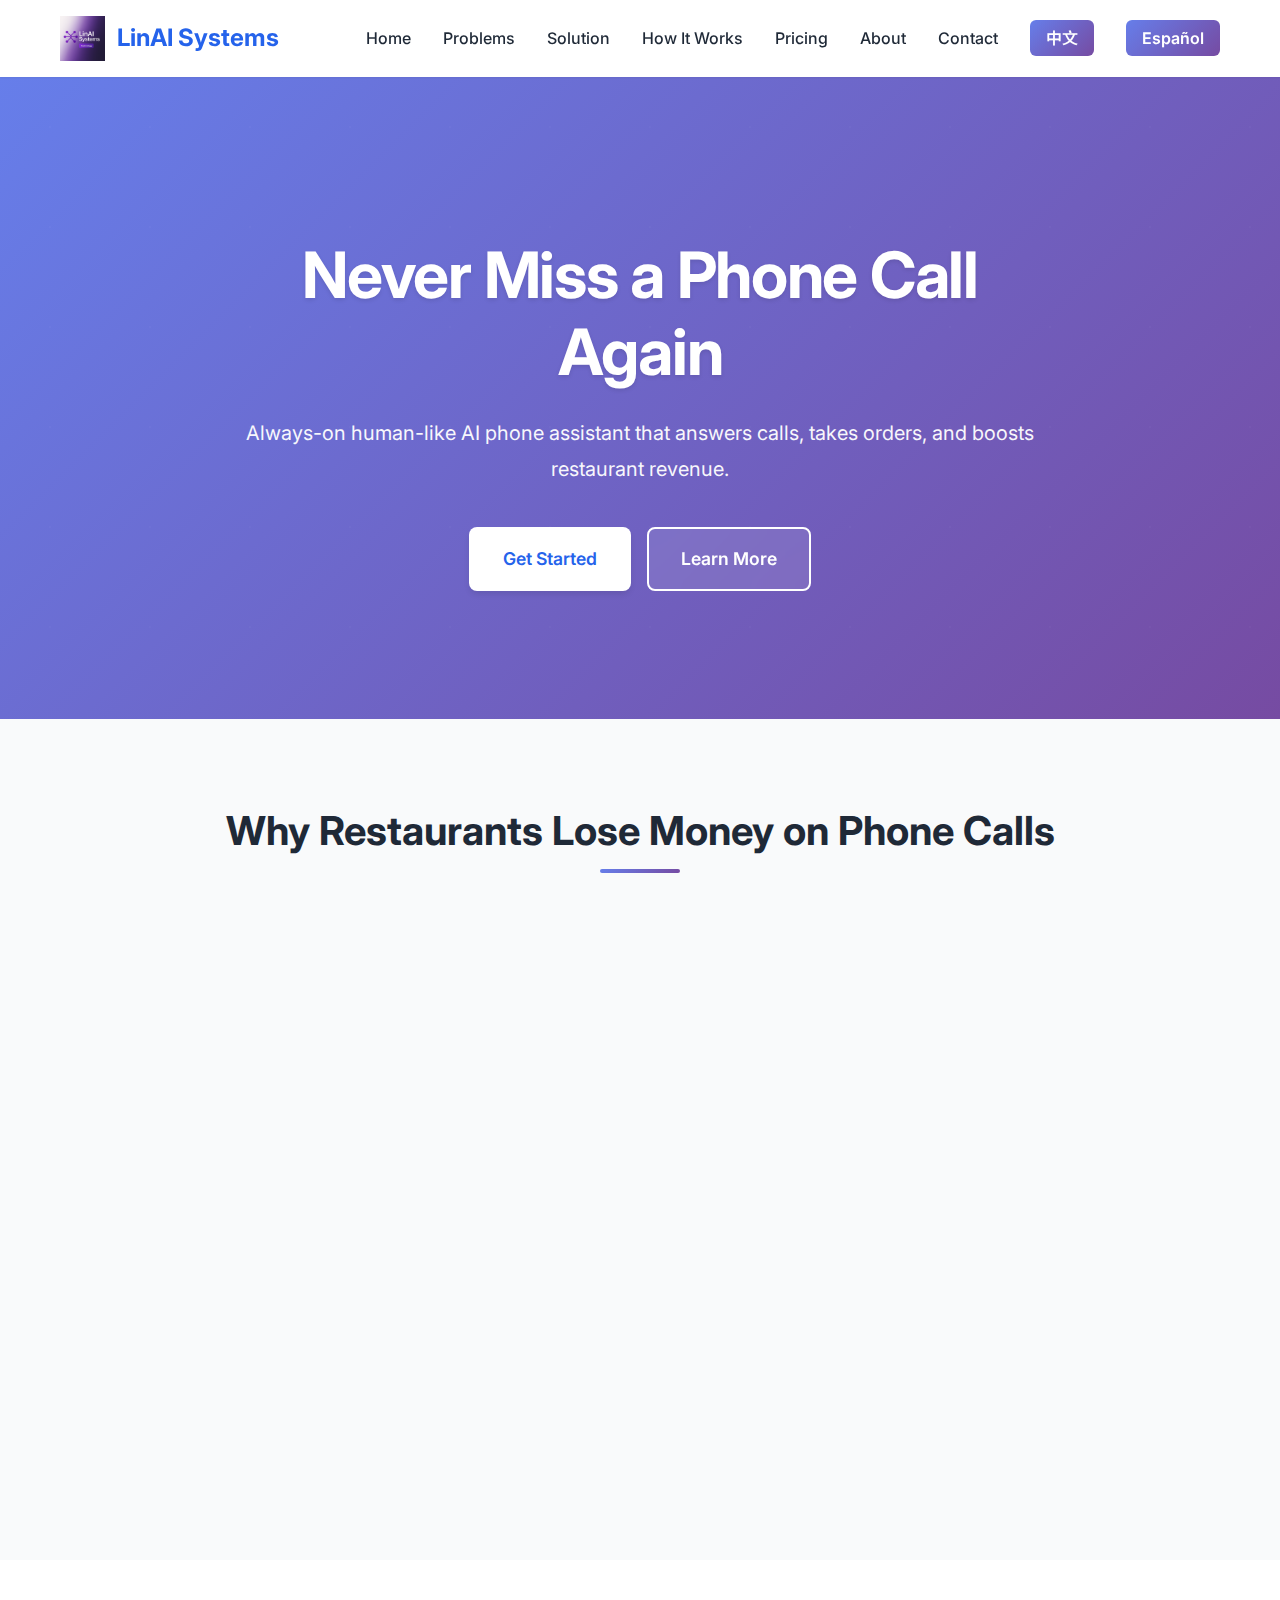
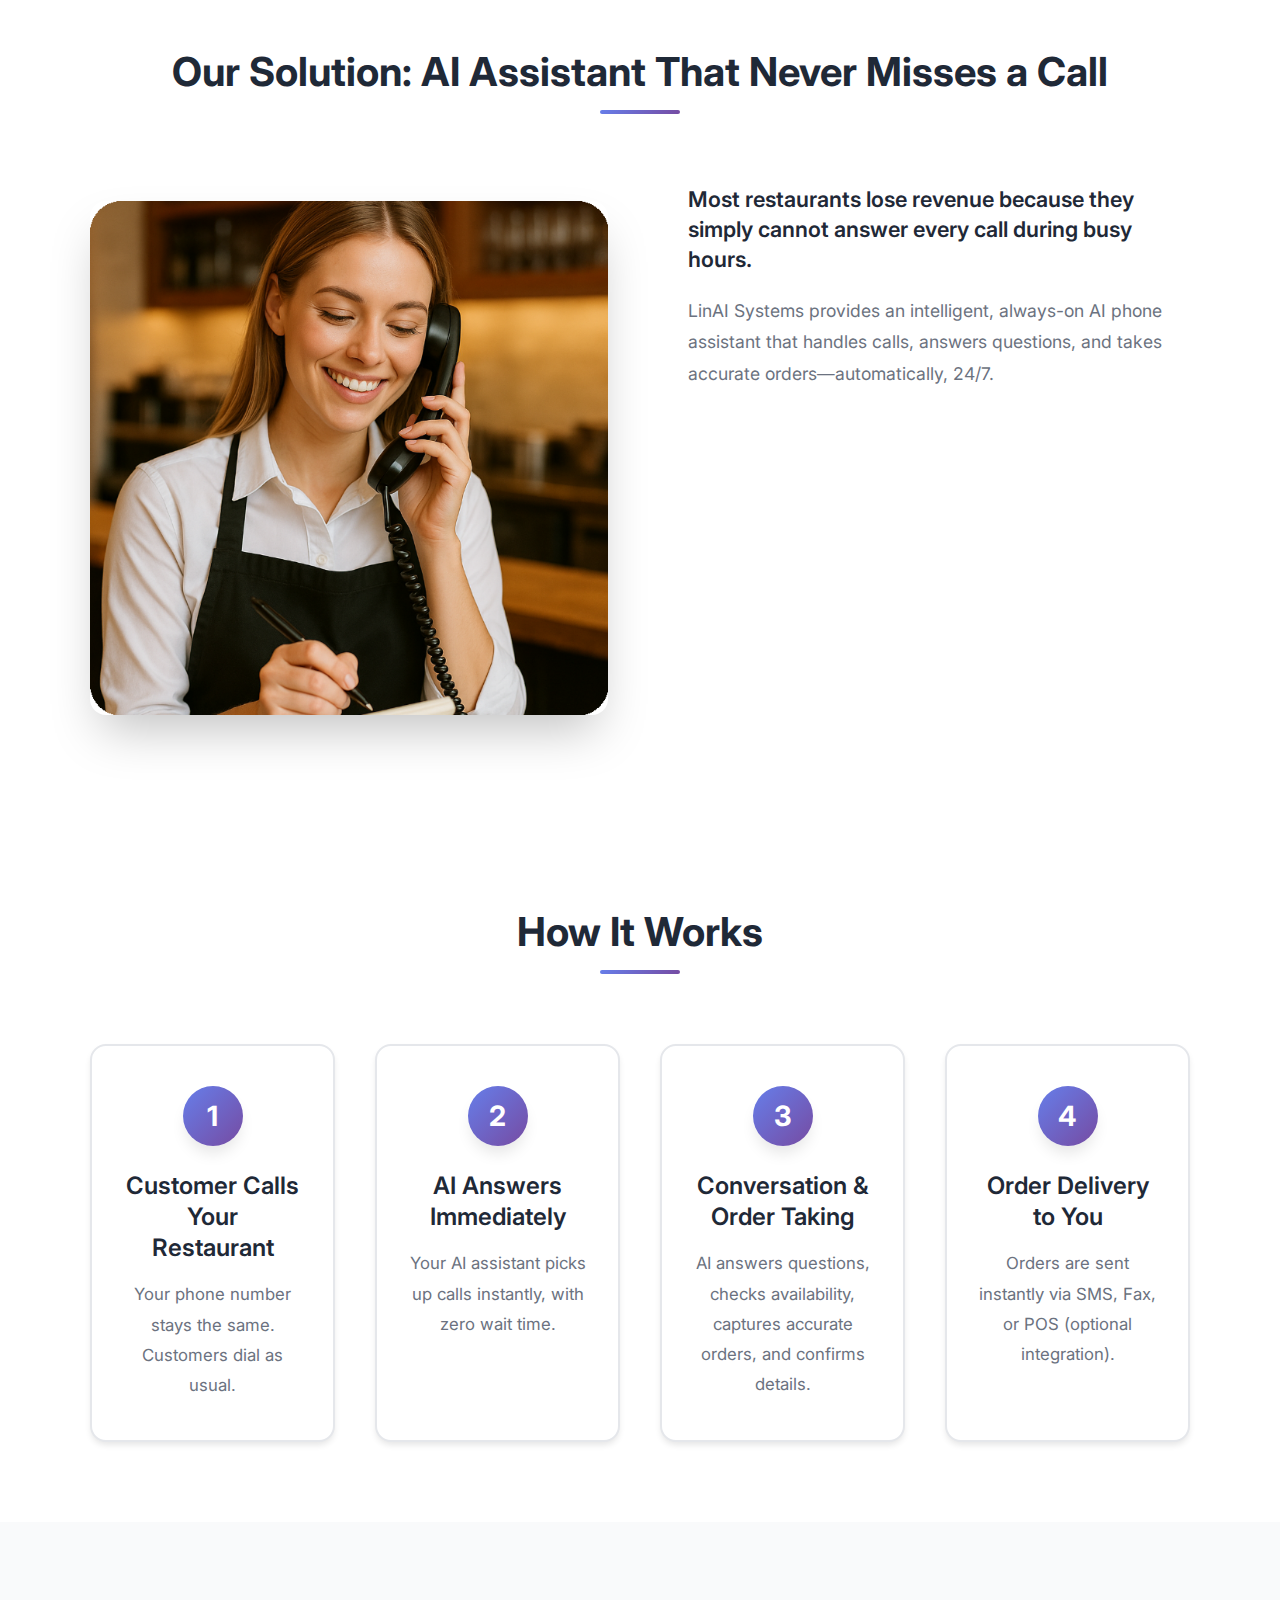
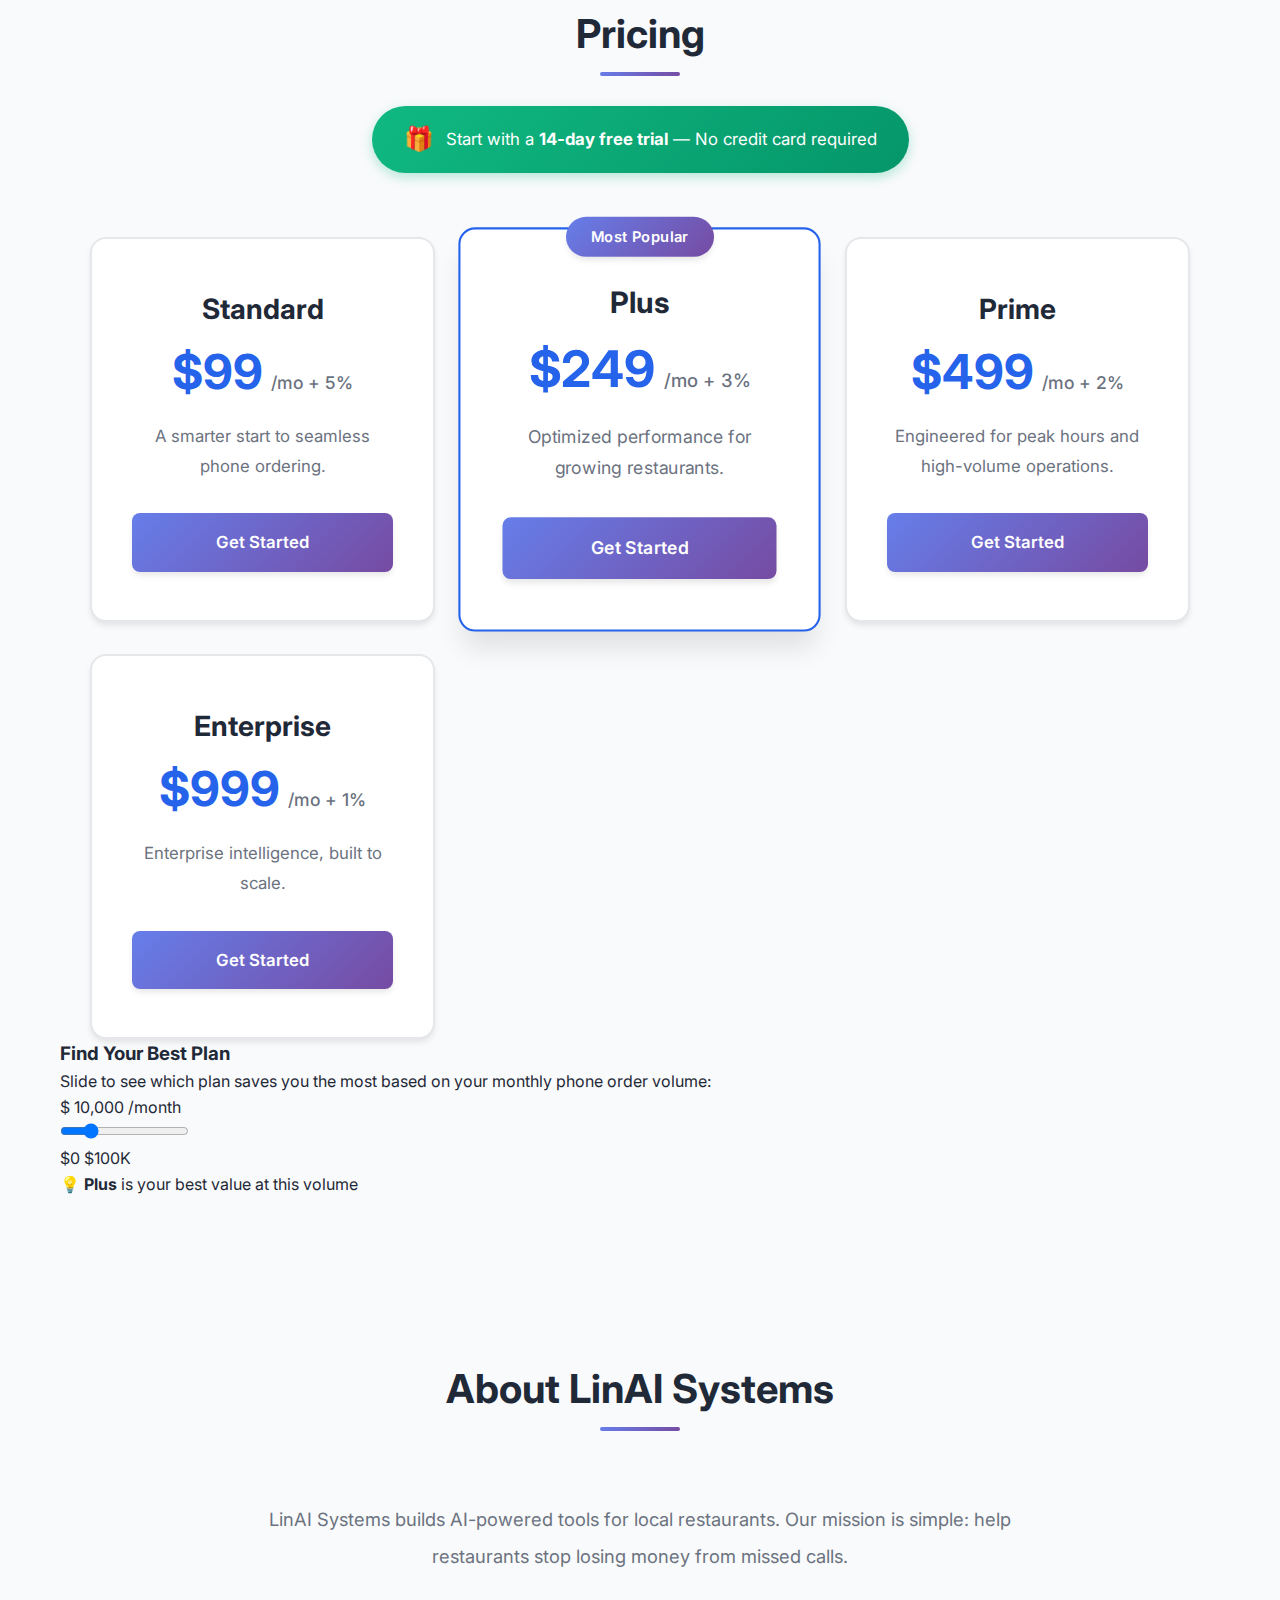
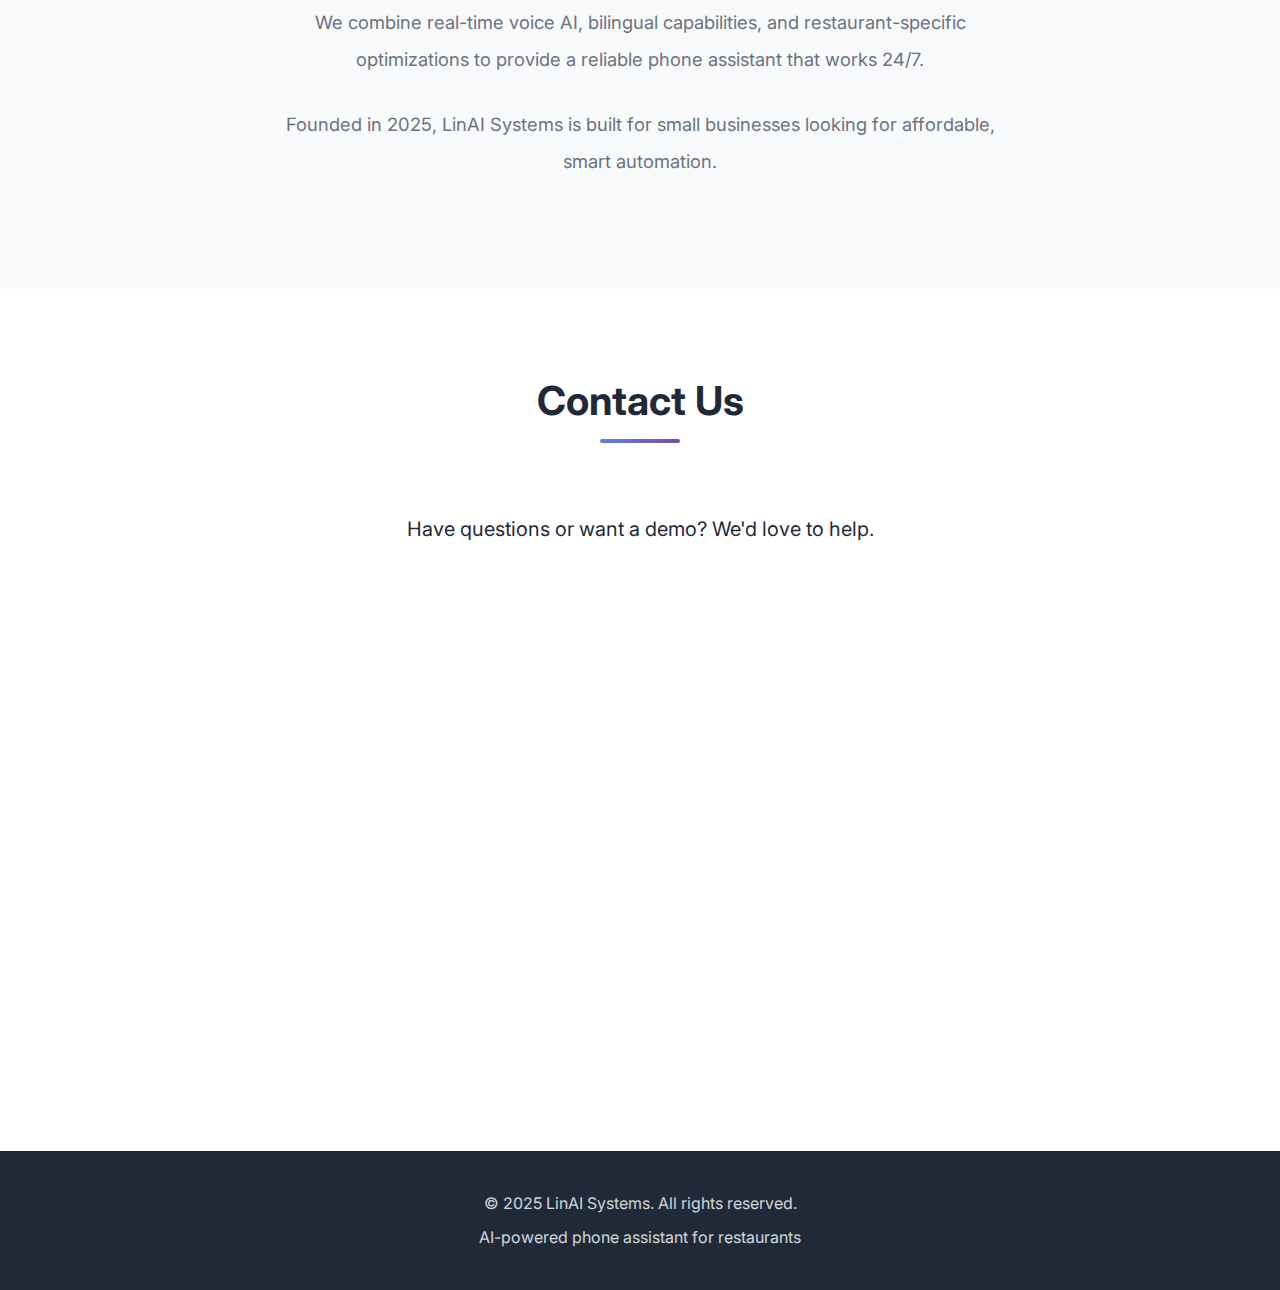
<file: index.html>
<!DOCTYPE html>
<html lang="en">
<head>
    <meta charset="UTF-8">
    <meta name="viewport" content="width=device-width, initial-scale=1.0">
    <meta name="description" content="LinAI Systems - Always-on human-like AI phone assistant that answers calls, takes orders, and boosts restaurant revenue.">
    <meta name="keywords" content="AI phone assistant, restaurant automation, phone ordering, AI receptionist">
    <title>LinAI Systems - Never Miss a Phone Call Again</title>
    <link rel="stylesheet" href="css/styles.css">
    <link rel="preconnect" href="https://fonts.googleapis.com">
    <link rel="preconnect" href="https://fonts.gstatic.com" crossorigin>
    <link href="https://fonts.googleapis.com/css2?family=Inter:wght@300;400;600;700&family=Noto+Sans+SC:wght@300;400;600;700&display=swap" rel="stylesheet">
</head>
<body>
    <!-- Header -->
    <header class="header">
        <nav class="navbar">
            <div class="container">
                <div class="nav-brand">
                    <a href="#home">
                        <img src="assets/images/logo.png" alt="LinAI Systems Logo" class="logo">
                        <span>LinAI Systems</span>
                    </a>
                </div>
                <ul class="nav-menu">
                    <li><a href="#home">Home</a></li>
                    <li><a href="#problems">Problems</a></li>
                    <li><a href="#solution">Solution</a></li>
                    <li><a href="#how-it-works">How It Works</a></li>
                    <li><a href="#pricing">Pricing</a></li>
                    <li><a href="#about">About</a></li>
                    <li><a href="#contact">Contact</a></li>
                    <li><a href="zh/index.html" class="lang-switch">中文</a></li>
                    <li><a href="es/index.html" class="lang-switch">Español</a></li>
                </ul>
                <div class="menu-toggle">
                    <span></span>
                    <span></span>
                    <span></span>
                </div>
            </div>
        </nav>
    </header>

    <!-- Hero Section -->
    <section id="home" class="hero">
        <div class="container">
            <div class="hero-content">
                <h1 class="hero-title">Never Miss a Phone Call Again</h1>
                <p class="hero-subtitle">Always-on human-like AI phone assistant that answers calls, takes orders, and boosts restaurant revenue.</p>
                <div class="hero-cta">
                    <a href="#pricing" class="btn btn-primary">Get Started</a>
                    <a href="#solution" class="btn btn-secondary">Learn More</a>
                </div>
            </div>
        </div>
    </section>

    <!-- Problems Section -->
    <section id="problems" class="problems">
        <div class="container">
            <div class="section-header">
                <h2>Why Restaurants Lose Money on Phone Calls</h2>
            </div>
            
            <div class="problems-grid">
                <!-- Problem 1 -->
                <div class="problem-card">
                    <div class="problem-icon">
                        <img src="assets/images/missed-calls.jpg" alt="Missed calls during peak hours">
                    </div>
                    <h3>Missed calls during peak hours</h3>
                    <p>When staff are busy cooking or serving, phone calls go unanswered—directly losing revenue.</p>
                </div>

                <!-- Problem 2 -->
                <div class="problem-card">
                    <div class="problem-icon">
                        <img src="assets/images/incorrect-orders.jpg" alt="Incorrect or rushed orders">
                    </div>
                    <h3>Incorrect or rushed orders</h3>
                    <p>Phone conversations during rush hours lead to confusion, mistakes, and unhappy customers.</p>
                </div>

                <!-- Problem 3 -->
                <div class="problem-card">
                    <div class="problem-icon">
                        <img src="assets/images/language-barriers.jpg" alt="Language barriers">
                    </div>
                    <h3>Language barriers</h3>
                    <p>Staff may struggle to communicate clearly with callers, causing errors or misunderstandings.</p>
                </div>
            </div>
        </div>
    </section>

    <!-- Solution Section -->
    <section id="solution" class="solution">
        <div class="container">
            <div class="section-header">
                <h2>Our Solution: AI Assistant That Never Misses a Call</h2>
            </div>
            
            <div class="solution-content">
                <div class="solution-top">
                    <div class="solution-image">
                        <img src="assets/images/solution.png" alt="AI Phone Assistant Solution">
                    </div>

                    <div class="solution-text">
                        <p class="solution-intro">Most restaurants lose revenue because they simply cannot answer every call during busy hours.</p>
                        <p class="solution-description">LinAI Systems provides an intelligent, always-on AI phone assistant that handles calls, answers questions, and takes accurate orders—automatically, 24/7.</p>
                        
                        <div class="benefits">
                            <h3>Benefits for your restaurant:</h3>
                            <ul class="benefits-list">
                                <li>
                                    <span class="checkmark">■</span>
                                    <span>Zero missed calls during peak hours</span>
                                </li>
                                <li>
                                    <span class="checkmark">■</span>
                                    <span>Accurate order capture with fewer mistakes</span>
                                </li>
                                <li>
                                    <span class="checkmark">■</span>
                                    <span>Lower labor cost, no extra phone staff needed</span>
                                </li>
                                <li>
                                    <span class="checkmark">■</span>
                                    <span>24/7 availability, even after closing</span>
                                </li>
                                <li>
                                    <span class="checkmark">■</span>
                                    <span>Multi-Language support for better communication</span>
                                </li>
                            </ul>
                        </div>
                    </div>
                </div>
            </div>
        </div>
    </section>

    <!-- How It Works Section -->
    <section id="how-it-works" class="how-it-works">
        <div class="container">
            <div class="section-header">
                <h2>How It Works</h2>
            </div>
            
            <div class="steps-grid">
                <!-- Step 1 -->
                <div class="step-card">
                    <div class="step-number">1</div>
                    <div class="step-content">
                        <h3>Customer Calls Your Restaurant</h3>
                        <p>Your phone number stays the same. Customers dial as usual.</p>
                    </div>
                </div>

                <!-- Step 2 -->
                <div class="step-card">
                    <div class="step-number">2</div>
                    <div class="step-content">
                        <h3>AI Answers Immediately</h3>
                        <p>Your AI assistant picks up calls instantly, with zero wait time.</p>
                    </div>
                </div>

                <!-- Step 3 -->
                <div class="step-card">
                    <div class="step-number">3</div>
                    <div class="step-content">
                        <h3>Conversation & Order Taking</h3>
                        <p>AI answers questions, checks availability, captures accurate orders, and confirms details.</p>
                    </div>
                </div>

                <!-- Step 4 -->
                <div class="step-card">
                    <div class="step-number">4</div>
                    <div class="step-content">
                        <h3>Order Delivery to You</h3>
                        <p>Orders are sent instantly via SMS, Fax, or POS (optional integration).</p>
                    </div>
                </div>
            </div>
        </div>
    </section>

    <!-- Pricing Section -->
    <section id="pricing" class="pricing">
        <div class="container">
            <div class="section-header">
                <h2>Pricing</h2>
                <div class="free-trial-banner">
                    <span class="trial-icon">🎁</span>
                    <span class="trial-text">Start with a <strong>14-day free trial</strong> — No credit card required</span>
                </div>
            </div>
            
            <div class="pricing-grid">
                <!-- Standard Plan -->
                <div class="pricing-card" data-plan="Standard">
                    <div class="plan-header">
                        <h3 class="plan-name">Standard</h3>
                        <div class="plan-price">
                            <span class="price-amount">$99</span>
                            <span class="price-period">/mo + 5%</span>
                        </div>
                    </div>
                    <p class="plan-description">A smarter start to seamless phone ordering.</p>
                    <a href="#contact" class="btn-plan">Get Started</a>
                </div>

                <!-- Plus Plan -->
                <div class="pricing-card featured" data-plan="Plus">
                    <div class="featured-badge">Most Popular</div>
                    <div class="plan-header">
                        <h3 class="plan-name">Plus</h3>
                        <div class="plan-price">
                            <span class="price-amount">$249</span>
                            <span class="price-period">/mo + 3%</span>
                        </div>
                    </div>
                    <p class="plan-description">Optimized performance for growing restaurants.</p>
                    <a href="#contact" class="btn-plan">Get Started</a>
                </div>

                <!-- Pro Plan -->
                <div class="pricing-card" data-plan="Prime">
                    <div class="plan-header">
                        <h3 class="plan-name">Prime</h3>
                        <div class="plan-price">
                            <span class="price-amount">$499</span>
                            <span class="price-period">/mo + 2%</span>
                        </div>
                    </div>
                    <p class="plan-description">Engineered for peak hours and high-volume operations.</p>
                    <a href="#contact" class="btn-plan">Get Started</a>
                </div>

                <!-- Prime Plan -->
                <div class="pricing-card" data-plan="Enterprise">
                    <div class="plan-header">
                        <h3 class="plan-name">Enterprise</h3>
                        <div class="plan-price">
                            <span class="price-amount">$999</span>
                            <span class="price-period">/mo + 1%</span>
                        </div>
                    </div>
                    <p class="plan-description">Enterprise intelligence, built to scale.</p>
                    <a href="#contact" class="btn-plan">Get Started</a>
                </div>
            </div>

            <!-- Pricing Calculator -->
            <div class="pricing-calculator">
                <h3>Find Your Best Plan</h3>
                <p>Slide to see which plan saves you the most based on your monthly phone order volume:</p>
                <div class="calculator-slider">
                    <div class="slider-value">
                        <span class="currency-symbol">$</span>
                        <span id="revenueDisplay">10,000</span>
                        <span class="value-label">/month</span>
                    </div>
                    <input type="range" id="monthlyRevenue" min="0" max="100" value="20">
                    <div class="slider-range">
                        <span>$0</span>
                        <span>$100K</span>
                    </div>
                </div>
                <div id="calculatorResult" class="calculator-result"></div>
            </div>
        </div>
    </section>

    <!-- About Section -->
    <section id="about" class="about">
        <div class="container">
            <div class="section-header">
                <h2>About LinAI Systems</h2>
            </div>
            
            <div class="about-content">
                <p>LinAI Systems builds AI-powered tools for local restaurants. Our mission is simple: help restaurants stop losing money from missed calls.</p>
                <p>We combine real-time voice AI, bilingual capabilities, and restaurant-specific optimizations to provide a reliable phone assistant that works 24/7.</p>
                <p>Founded in 2025, LinAI Systems is built for small businesses looking for affordable, smart automation.</p>
            </div>
        </div>
    </section>

    <!-- Contact Section -->
    <section id="contact" class="contact">
        <div class="container">
            <div class="section-header">
                <h2>Contact Us</h2>
            </div>
            
            <div class="contact-content">
                <p class="contact-intro">Have questions or want a demo? We'd love to help.</p>
                
                <div class="contact-info">
                    <div class="contact-item">
                        <span class="contact-icon">📞</span>
                        <div class="contact-details">
                            <strong>Phone:</strong>
                            <a href="tel:270-207-0538">270-207-0538</a>
                        </div>
                    </div>
                    
                    <div class="contact-item">
                        <span class="contact-icon">📧</span>
                        <div class="contact-details">
                            <strong>Email:</strong>
                            <a href="mailto:info@linaisystems.com">info@linaisystems.com</a>
                        </div>
                    </div>
                    
                    <div class="contact-item">
                        <span class="contact-icon">🌐</span>
                        <div class="contact-details">
                            <strong>Website:</strong>
                            <a href="http://www.linaisystems.com" target="_blank" rel="noopener">www.linaisystems.com</a>
                        </div>
                    </div>
                    
                    <div class="contact-item">
                        <span class="contact-icon">📍</span>
                        <div class="contact-details">
                            <strong>Location:</strong>
                            <span>Georgia, USA</span>
                        </div>
                    </div>
                </div>
            </div>
        </div>
    </section>

    <!-- Footer -->
    <footer class="footer">
        <div class="container">
            <div class="footer-content">
                <p>&copy; 2025 LinAI Systems. All rights reserved.</p>
                <p>AI-powered phone assistant for restaurants</p>
            </div>
        </div>
    </footer>

    <script src="js/script.js"></script>
    <script>
        // Save language preference when user visits this page
        localStorage.setItem('preferredLanguage', 'en');
        
        // Auto-detect browser language on first visit only
        if (!localStorage.getItem('hasVisited')) {
            const browserLang = navigator.language || navigator.userLanguage;
            
            // Redirect based on browser language
            if (browserLang.startsWith('zh')) {
                localStorage.setItem('hasVisited', 'true');
                window.location.href = 'zh/';
            } else if (browserLang.startsWith('es')) {
                localStorage.setItem('hasVisited', 'true');
                window.location.href = 'es/';
            } else {
                localStorage.setItem('hasVisited', 'true');
            }
        }
    </script>
</body>
</html>
</file>
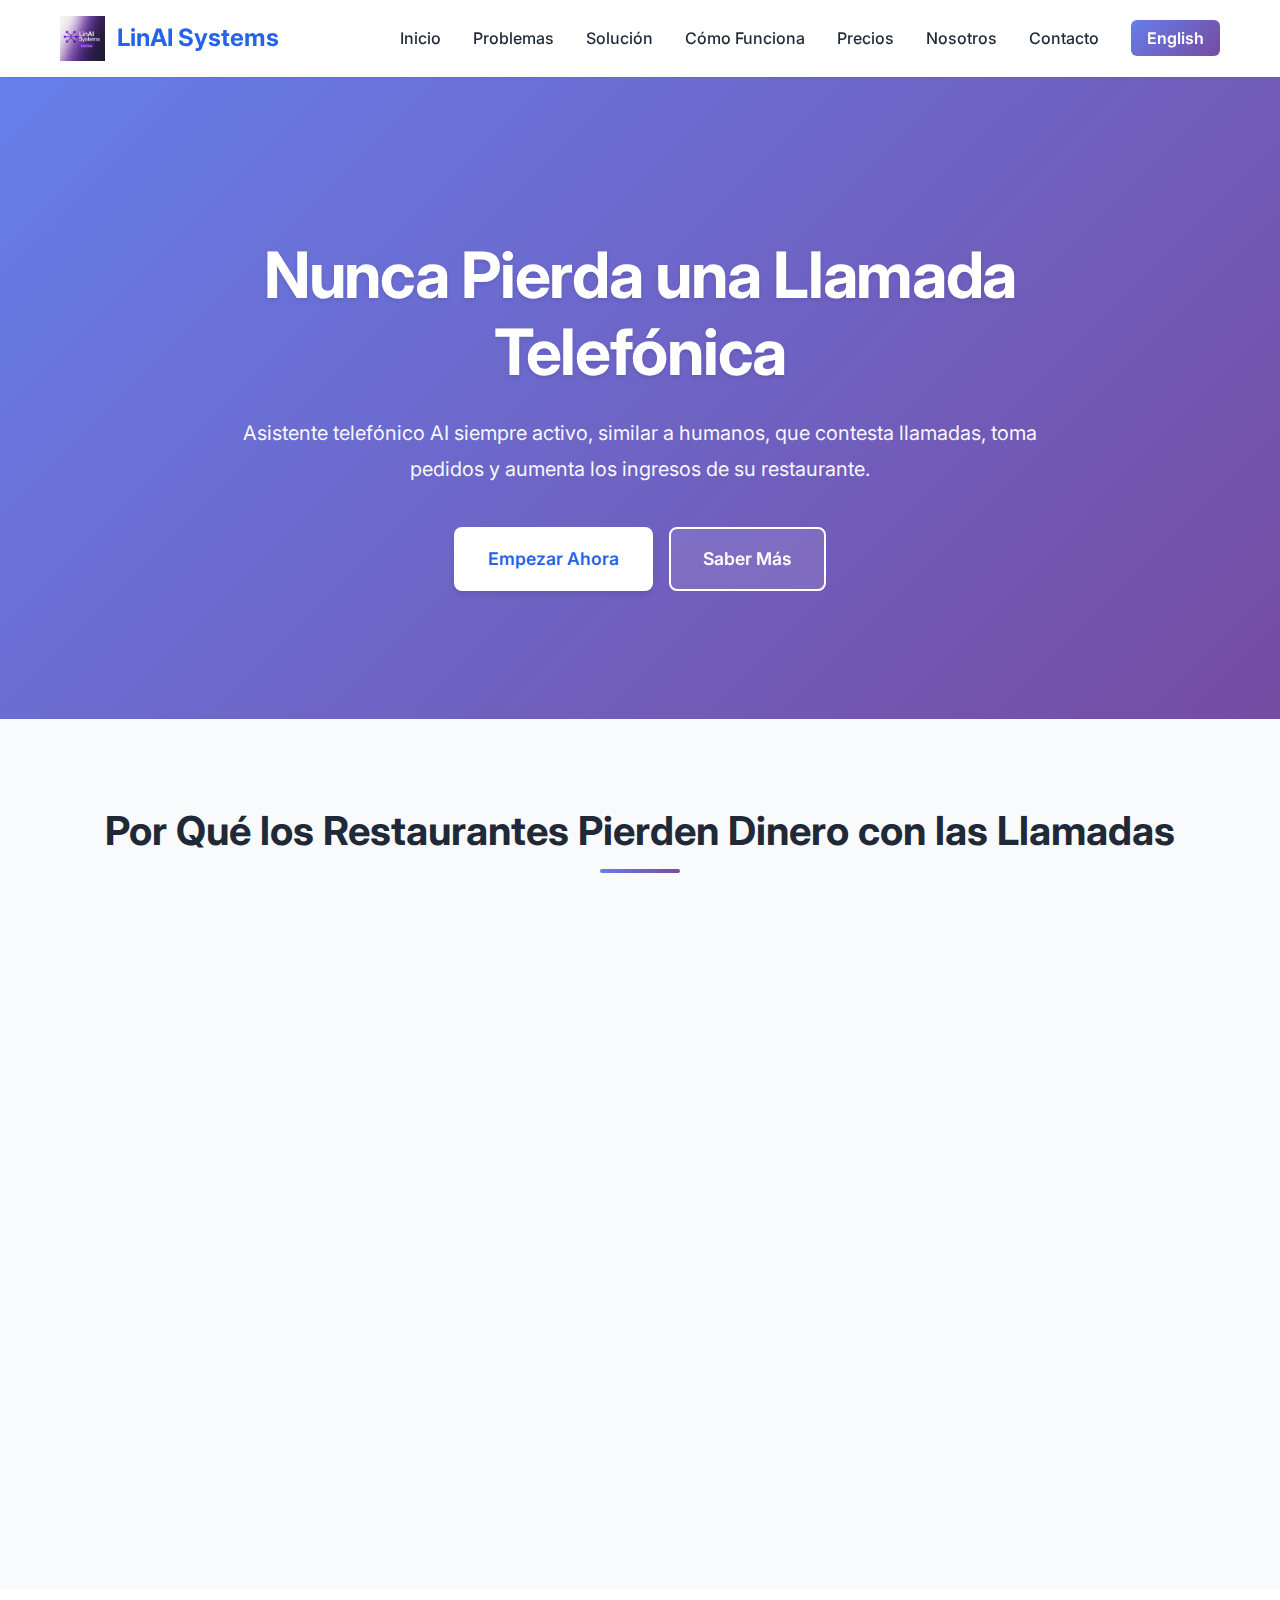
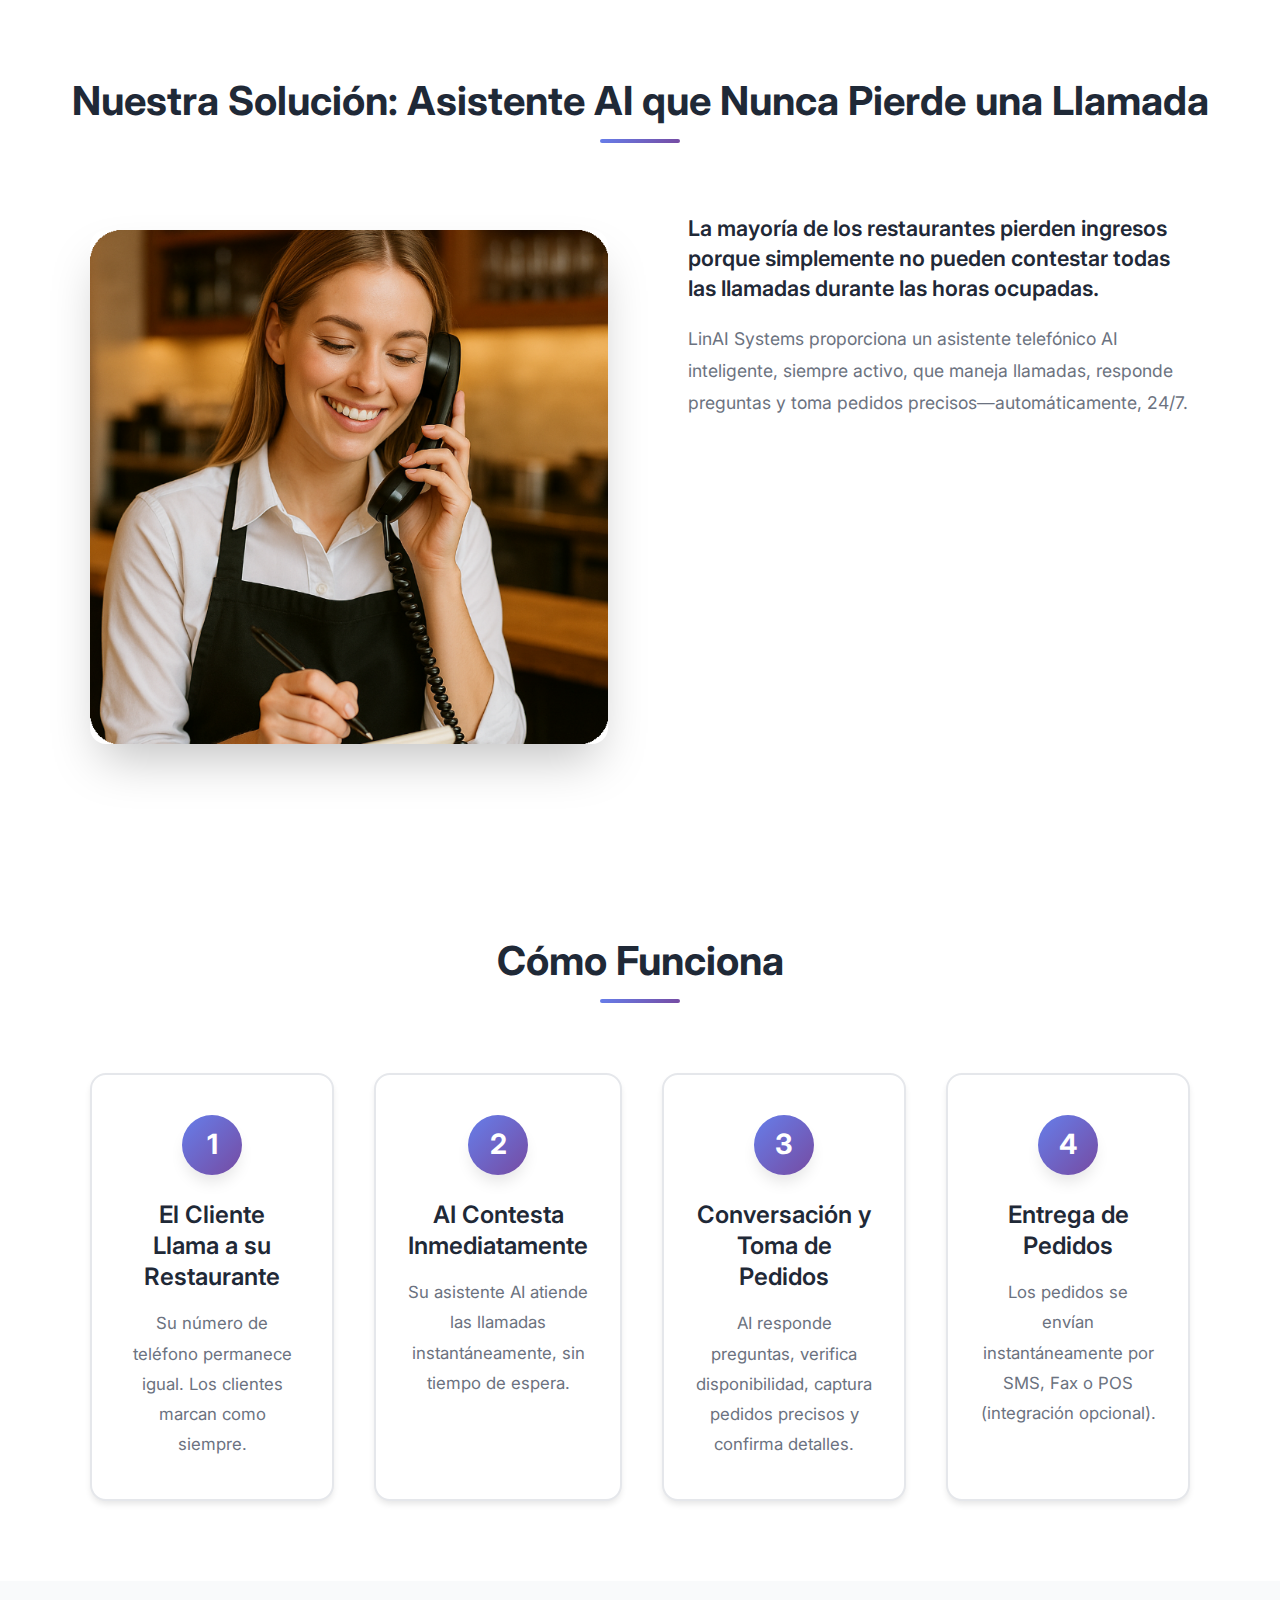
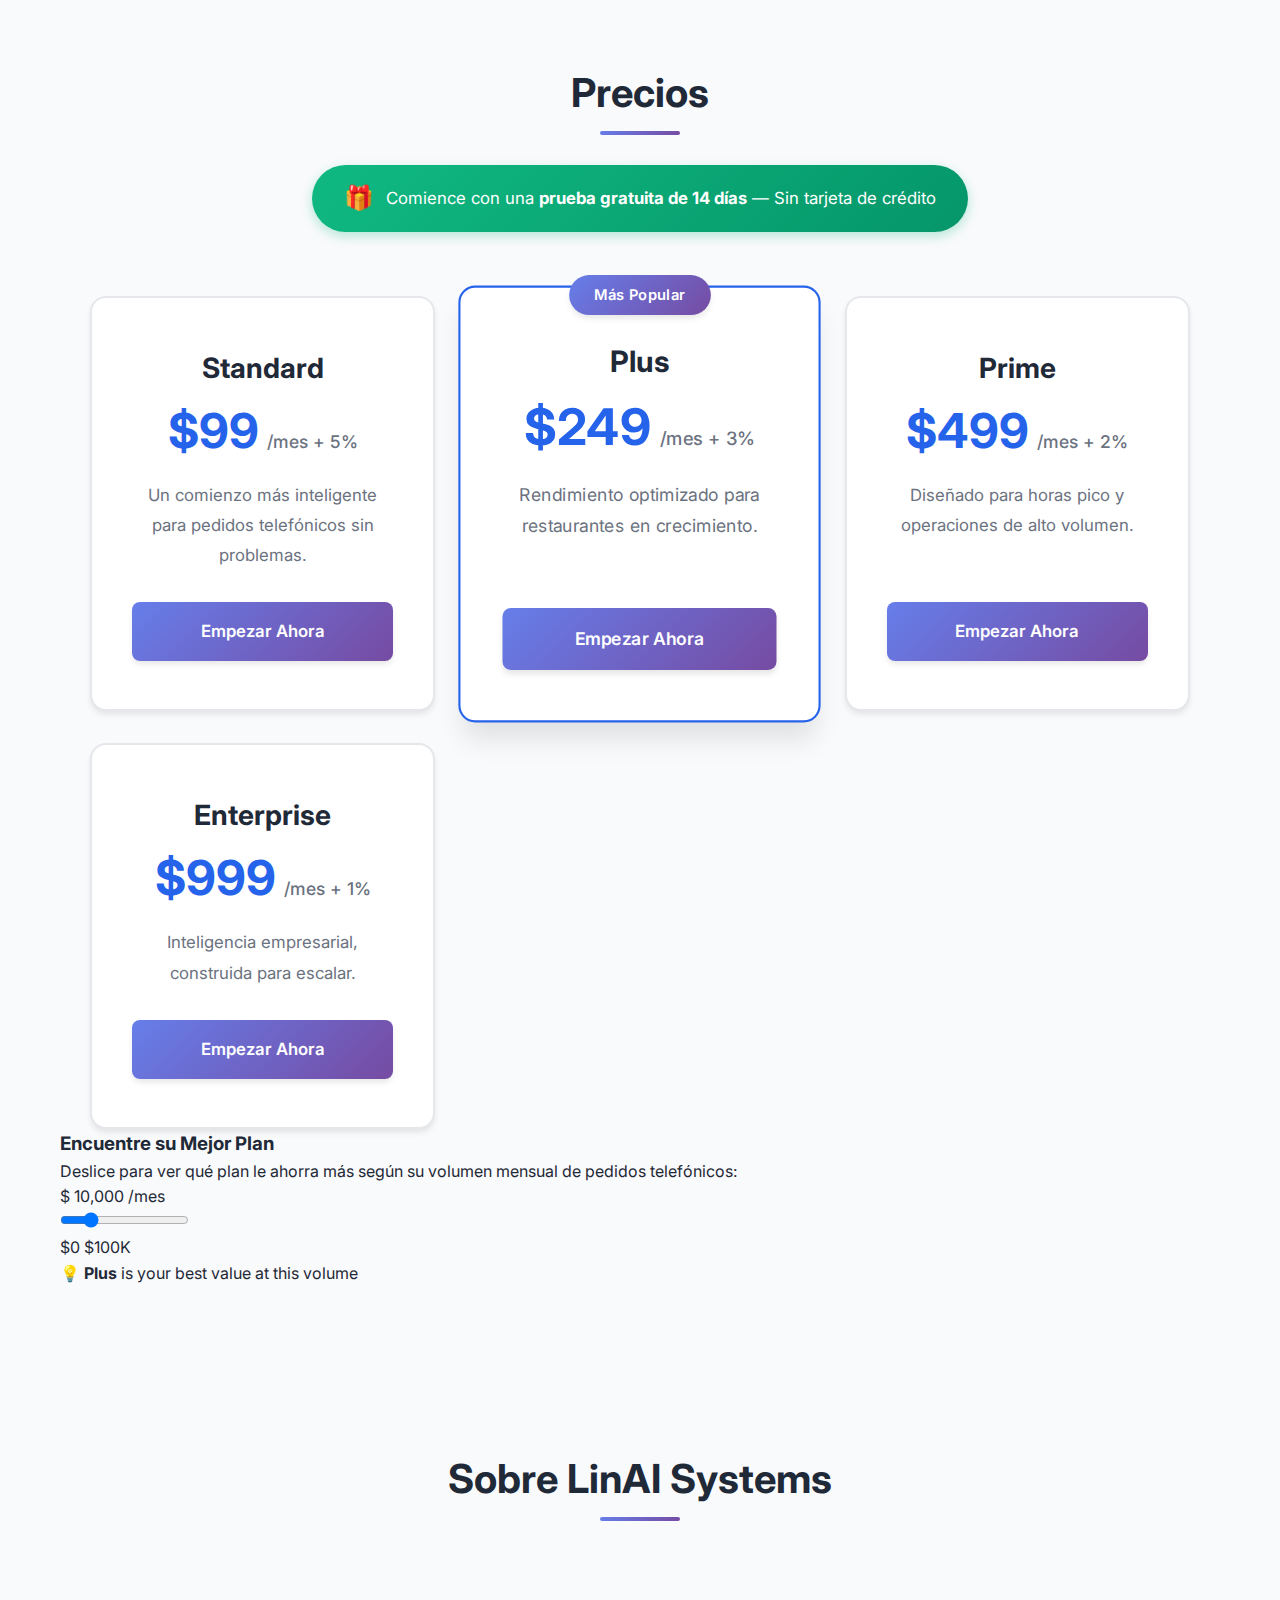
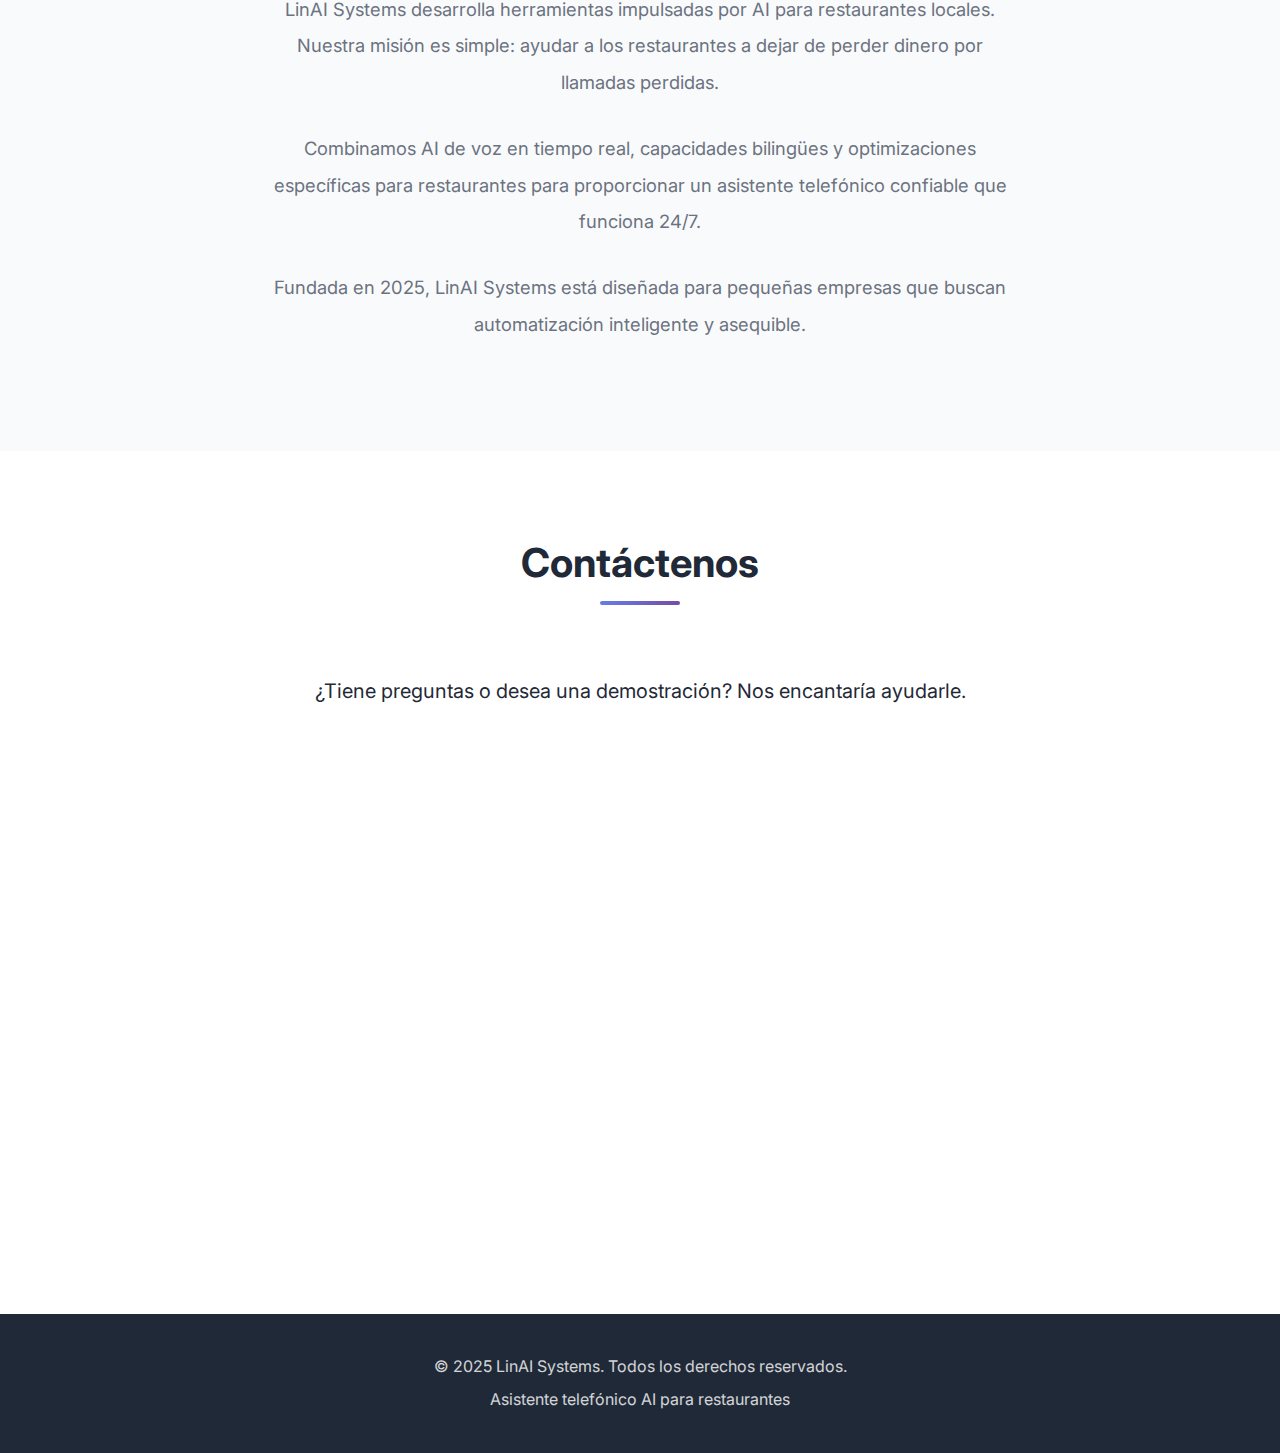
<file: es/index.html>
<!DOCTYPE html>
<html lang="es">
<head>
    <meta charset="UTF-8">
    <meta name="viewport" content="width=device-width, initial-scale=1.0">
    <meta name="description" content="LinAI Systems - Asistente telefónico AI siempre activo que contesta llamadas, toma pedidos y aumenta los ingresos de restaurantes.">
    <meta name="keywords" content="Asistente telefónico AI, automatización de restaurantes, pedidos telefónicos, recepcionista AI">
    <title>LinAI Systems - Nunca Pierda una Llamada Telefónica</title>
    <link rel="stylesheet" href="../css/styles.css">
    <link rel="preconnect" href="https://fonts.googleapis.com">
    <link rel="preconnect" href="https://fonts.gstatic.com" crossorigin>
    <link href="https://fonts.googleapis.com/css2?family=Inter:wght@300;400;600;700&family=Noto+Sans+SC:wght@300;400;600;700&display=swap" rel="stylesheet">
</head>
<body>
    <!-- Header -->
    <header class="header">
        <nav class="navbar">
            <div class="container">
                <div class="nav-brand">
                    <a href="#home">
                        <img src="../assets/images/logo.png" alt="LinAI Systems Logo" class="logo">
                        <span>LinAI Systems</span>
                    </a>
                </div>
                <ul class="nav-menu">
                    <li><a href="#home">Inicio</a></li>
                    <li><a href="#problems">Problemas</a></li>
                    <li><a href="#solution">Solución</a></li>
                    <li><a href="#how-it-works">Cómo Funciona</a></li>
                    <li><a href="#pricing">Precios</a></li>
                    <li><a href="#about">Nosotros</a></li>
                    <li><a href="#contact">Contacto</a></li>
                    <li><a href="../index.html" class="lang-switch">English</a></li>
                </ul>
                <div class="menu-toggle">
                    <span></span>
                    <span></span>
                    <span></span>
                </div>
            </div>
        </nav>
    </header>

    <!-- Hero Section -->
    <section id="home" class="hero">
        <div class="container">
            <div class="hero-content">
                <h1 class="hero-title">Nunca Pierda una Llamada Telefónica</h1>
                <p class="hero-subtitle">Asistente telefónico AI siempre activo, similar a humanos, que contesta llamadas, toma pedidos y aumenta los ingresos de su restaurante.</p>
                <div class="hero-cta">
                    <a href="#pricing" class="btn btn-primary">Empezar Ahora</a>
                    <a href="#solution" class="btn btn-secondary">Saber Más</a>
                </div>
            </div>
        </div>
    </section>

    <!-- Problems Section -->
    <section id="problems" class="problems">
        <div class="container">
            <div class="section-header">
                <h2>Por Qué los Restaurantes Pierden Dinero con las Llamadas</h2>
            </div>
            
            <div class="problems-grid">
                <!-- Problem 1 -->
                <div class="problem-card">
                    <div class="problem-icon">
                        <img src="../assets/images/missed-calls.jpg" alt="Llamadas perdidas en horas pico">
                    </div>
                    <h3>Llamadas perdidas en horas pico</h3>
                    <p>Cuando el personal está ocupado cocinando o atendiendo, las llamadas no se contestan, perdiendo ingresos directamente.</p>
                </div>

                <!-- Problem 2 -->
                <div class="problem-card">
                    <div class="problem-icon">
                        <img src="../assets/images/incorrect-orders.jpg" alt="Pedidos incorrectos o apresurados">
                    </div>
                    <h3>Pedidos incorrectos o apresurados</h3>
                    <p>Las conversaciones telefónicas durante las horas pico generan confusión, errores y clientes insatisfechos.</p>
                </div>

                <!-- Problem 3 -->
                <div class="problem-card">
                    <div class="problem-icon">
                        <img src="../assets/images/language-barriers.jpg" alt="Barreras del idioma">
                    </div>
                    <h3>Barreras del idioma</h3>
                    <p>El personal puede tener dificultades para comunicarse claramente con los clientes, causando errores o malentendidos.</p>
                </div>
            </div>
        </div>
    </section>

    <!-- Solution Section -->
    <section id="solution" class="solution">
        <div class="container">
            <div class="section-header">
                <h2>Nuestra Solución: Asistente AI que Nunca Pierde una Llamada</h2>
            </div>
            
            <div class="solution-content">
                <div class="solution-top">
                    <div class="solution-image">
                        <img src="../assets/images/solution.png" alt="Solución de Asistente Telefónico AI">
                    </div>

                    <div class="solution-text">
                        <p class="solution-intro">La mayoría de los restaurantes pierden ingresos porque simplemente no pueden contestar todas las llamadas durante las horas ocupadas.</p>
                        <p class="solution-description">LinAI Systems proporciona un asistente telefónico AI inteligente, siempre activo, que maneja llamadas, responde preguntas y toma pedidos precisos—automáticamente, 24/7.</p>
                        
                        <div class="benefits">
                            <h3>Beneficios para su restaurante:</h3>
                            <ul class="benefits-list">
                                <li>
                                    <span class="checkmark">■</span>
                                    <span>Cero llamadas perdidas durante las horas pico</span>
                                </li>
                                <li>
                                    <span class="checkmark">■</span>
                                    <span>Captura precisa de pedidos con menos errores</span>
                                </li>
                                <li>
                                    <span class="checkmark">■</span>
                                    <span>Menor costo laboral, sin personal telefónico adicional</span>
                                </li>
                                <li>
                                    <span class="checkmark">■</span>
                                    <span>Disponibilidad 24/7, incluso después del cierre</span>
                                </li>
                                <li>
                                    <span class="checkmark">■</span>
                                    <span>Soporte multiidioma para mejor comunicación</span>
                                </li>
                            </ul>
                        </div>
                    </div>
                </div>
            </div>
        </div>
    </section>

    <!-- How It Works Section -->
    <section id="how-it-works" class="how-it-works">
        <div class="container">
            <div class="section-header">
                <h2>Cómo Funciona</h2>
            </div>
            
            <div class="steps-grid">
                <!-- Step 1 -->
                <div class="step-card">
                    <div class="step-number">1</div>
                    <div class="step-content">
                        <h3>El Cliente Llama a su Restaurante</h3>
                        <p>Su número de teléfono permanece igual. Los clientes marcan como siempre.</p>
                    </div>
                </div>

                <!-- Step 2 -->
                <div class="step-card">
                    <div class="step-number">2</div>
                    <div class="step-content">
                        <h3>AI Contesta Inmediatamente</h3>
                        <p>Su asistente AI atiende las llamadas instantáneamente, sin tiempo de espera.</p>
                    </div>
                </div>

                <!-- Step 3 -->
                <div class="step-card">
                    <div class="step-number">3</div>
                    <div class="step-content">
                        <h3>Conversación y Toma de Pedidos</h3>
                        <p>AI responde preguntas, verifica disponibilidad, captura pedidos precisos y confirma detalles.</p>
                    </div>
                </div>

                <!-- Step 4 -->
                <div class="step-card">
                    <div class="step-number">4</div>
                    <div class="step-content">
                        <h3>Entrega de Pedidos</h3>
                        <p>Los pedidos se envían instantáneamente por SMS, Fax o POS (integración opcional).</p>
                    </div>
                </div>
            </div>
        </div>
    </section>

    <!-- Pricing Section -->
    <section id="pricing" class="pricing">
        <div class="container">
            <div class="section-header">
                <h2>Precios</h2>
                <div class="free-trial-banner">
                    <span class="trial-icon">🎁</span>
                    <span class="trial-text">Comience con una <strong>prueba gratuita de 14 días</strong> — Sin tarjeta de crédito</span>
                </div>
            </div>

            <div class="pricing-grid">
                <!-- Standard Plan -->
                <div class="pricing-card" data-plan="Standard">
                    <div class="plan-header">
                        <h3 class="plan-name">Standard</h3>
                        <div class="plan-price">
                            <span class="price-amount">$99</span>
                            <span class="price-period">/mes + 5%</span>
                        </div>
                    </div>
                    <p class="plan-description">Un comienzo más inteligente para pedidos telefónicos sin problemas.</p>
                    <a href="#contact" class="btn-plan">Empezar Ahora</a>
                </div>

                <!-- Plus Plan -->
                <div class="pricing-card featured" data-plan="Plus">
                    <div class="featured-badge">Más Popular</div>
                    <div class="plan-header">
                        <h3 class="plan-name">Plus</h3>
                        <div class="plan-price">
                            <span class="price-amount">$249</span>
                            <span class="price-period">/mes + 3%</span>
                        </div>
                    </div>
                    <p class="plan-description">Rendimiento optimizado para restaurantes en crecimiento.</p>
                    <a href="#contact" class="btn-plan">Empezar Ahora</a>
                </div>

                <!-- Prime Plan -->
                <div class="pricing-card" data-plan="Prime">
                    <div class="plan-header">
                        <h3 class="plan-name">Prime</h3>
                        <div class="plan-price">
                            <span class="price-amount">$499</span>
                            <span class="price-period">/mes + 2%</span>
                        </div>
                    </div>
                    <p class="plan-description">Diseñado para horas pico y operaciones de alto volumen.</p>
                    <a href="#contact" class="btn-plan">Empezar Ahora</a>
                </div>

                <!-- Enterprise Plan -->
                <div class="pricing-card" data-plan="Enterprise">
                    <div class="plan-header">
                        <h3 class="plan-name">Enterprise</h3>
                        <div class="plan-price">
                            <span class="price-amount">$999</span>
                            <span class="price-period">/mes + 1%</span>
                        </div>
                    </div>
                    <p class="plan-description">Inteligencia empresarial, construida para escalar.</p>
                    <a href="#contact" class="btn-plan">Empezar Ahora</a>
                </div>
            </div>

            <!-- Pricing Calculator -->
            <div class="pricing-calculator">
                <h3>Encuentre su Mejor Plan</h3>
                <p>Deslice para ver qué plan le ahorra más según su volumen mensual de pedidos telefónicos:</p>
                <div class="calculator-slider">
                    <div class="slider-value">
                        <span class="currency-symbol">$</span>
                        <span id="revenueDisplay">10,000</span>
                        <span class="value-label">/mes</span>
                    </div>
                    <input type="range" id="monthlyRevenue" min="0" max="100" value="20">
                    <div class="slider-range">
                        <span>$0</span>
                        <span>$100K</span>
                    </div>
                </div>
                <div id="calculatorResult" class="calculator-result"></div>
            </div>
        </div>
    </section>

    <!-- About Section -->
    <section id="about" class="about">
        <div class="container">
            <div class="section-header">
                <h2>Sobre LinAI Systems</h2>
            </div>
            
            <div class="about-content">
                <p>LinAI Systems desarrolla herramientas impulsadas por AI para restaurantes locales. Nuestra misión es simple: ayudar a los restaurantes a dejar de perder dinero por llamadas perdidas.</p>
                <p>Combinamos AI de voz en tiempo real, capacidades bilingües y optimizaciones específicas para restaurantes para proporcionar un asistente telefónico confiable que funciona 24/7.</p>
                <p>Fundada en 2025, LinAI Systems está diseñada para pequeñas empresas que buscan automatización inteligente y asequible.</p>
            </div>
        </div>
    </section>

    <!-- Contact Section -->
    <section id="contact" class="contact">
        <div class="container">
            <div class="section-header">
                <h2>Contáctenos</h2>
            </div>
            
            <div class="contact-content">
                <p class="contact-intro">¿Tiene preguntas o desea una demostración? Nos encantaría ayudarle.</p>
                
                <div class="contact-info">
                    <div class="contact-item">
                        <span class="contact-icon">📞</span>
                        <div class="contact-details">
                            <strong>Teléfono:</strong>
                            <a href="tel:270-207-0538">270-207-0538</a>
                        </div>
                    </div>
                    
                    <div class="contact-item">
                        <span class="contact-icon">📧</span>
                        <div class="contact-details">
                            <strong>Email:</strong>
                            <a href="mailto:info@linaisystems.com">info@linaisystems.com</a>
                        </div>
                    </div>
                    
                    <div class="contact-item">
                        <span class="contact-icon">🌐</span>
                        <div class="contact-details">
                            <strong>Sitio web:</strong>
                            <a href="http://www.linaisystems.com" target="_blank" rel="noopener">www.linaisystems.com</a>
                        </div>
                    </div>
                    
                    <div class="contact-item">
                        <span class="contact-icon">📍</span>
                        <div class="contact-details">
                            <strong>Ubicación:</strong>
                            <span>Georgia, EE.UU.</span>
                        </div>
                    </div>
                </div>
            </div>
        </div>
    </section>

    <!-- Footer -->
    <footer class="footer">
        <div class="container">
            <div class="footer-content">
                <p>&copy; 2025 LinAI Systems. Todos los derechos reservados.</p>
                <p>Asistente telefónico AI para restaurantes</p>
            </div>
        </div>
    </footer>

    <script src="../js/script.js"></script>
    <script>
        // Save language preference when user visits this page
        localStorage.setItem('preferredLanguage', 'es');
        localStorage.setItem('hasVisited', 'true');
    </script>
</body>
</html>
</file>
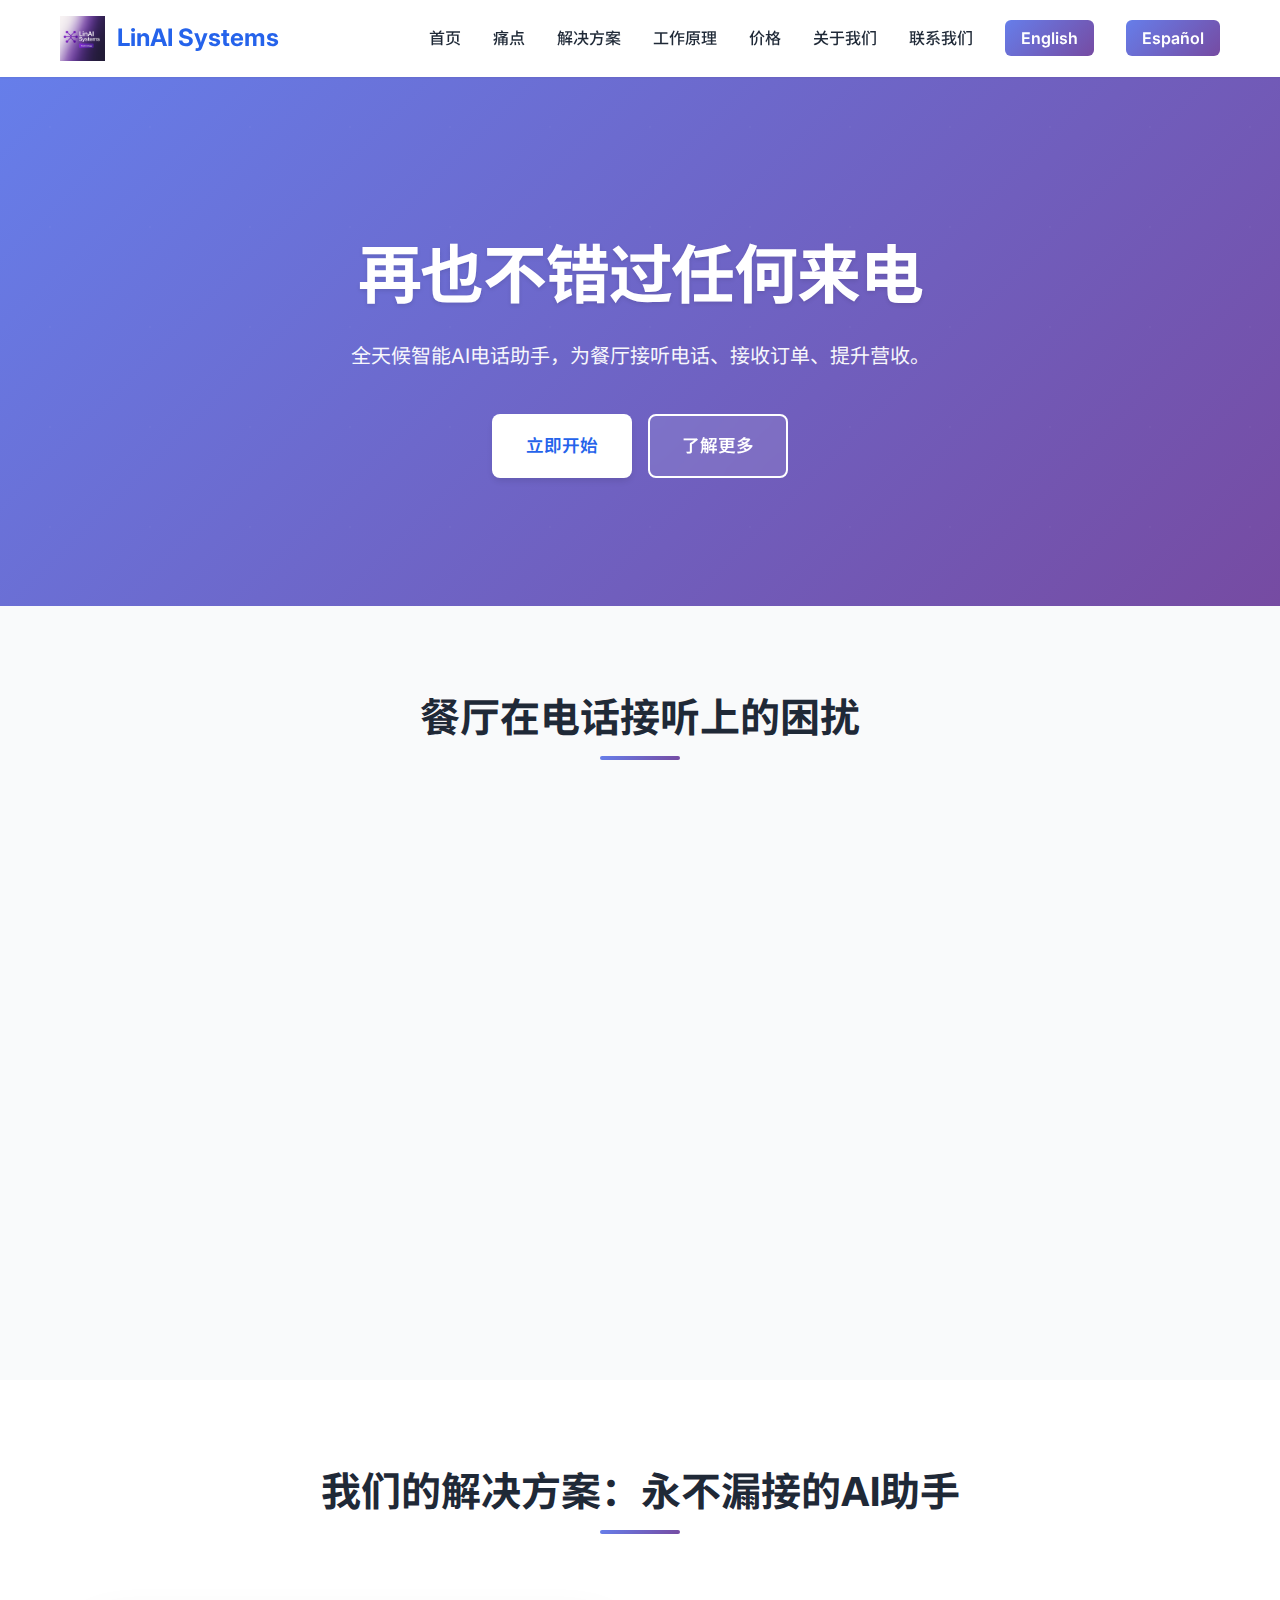
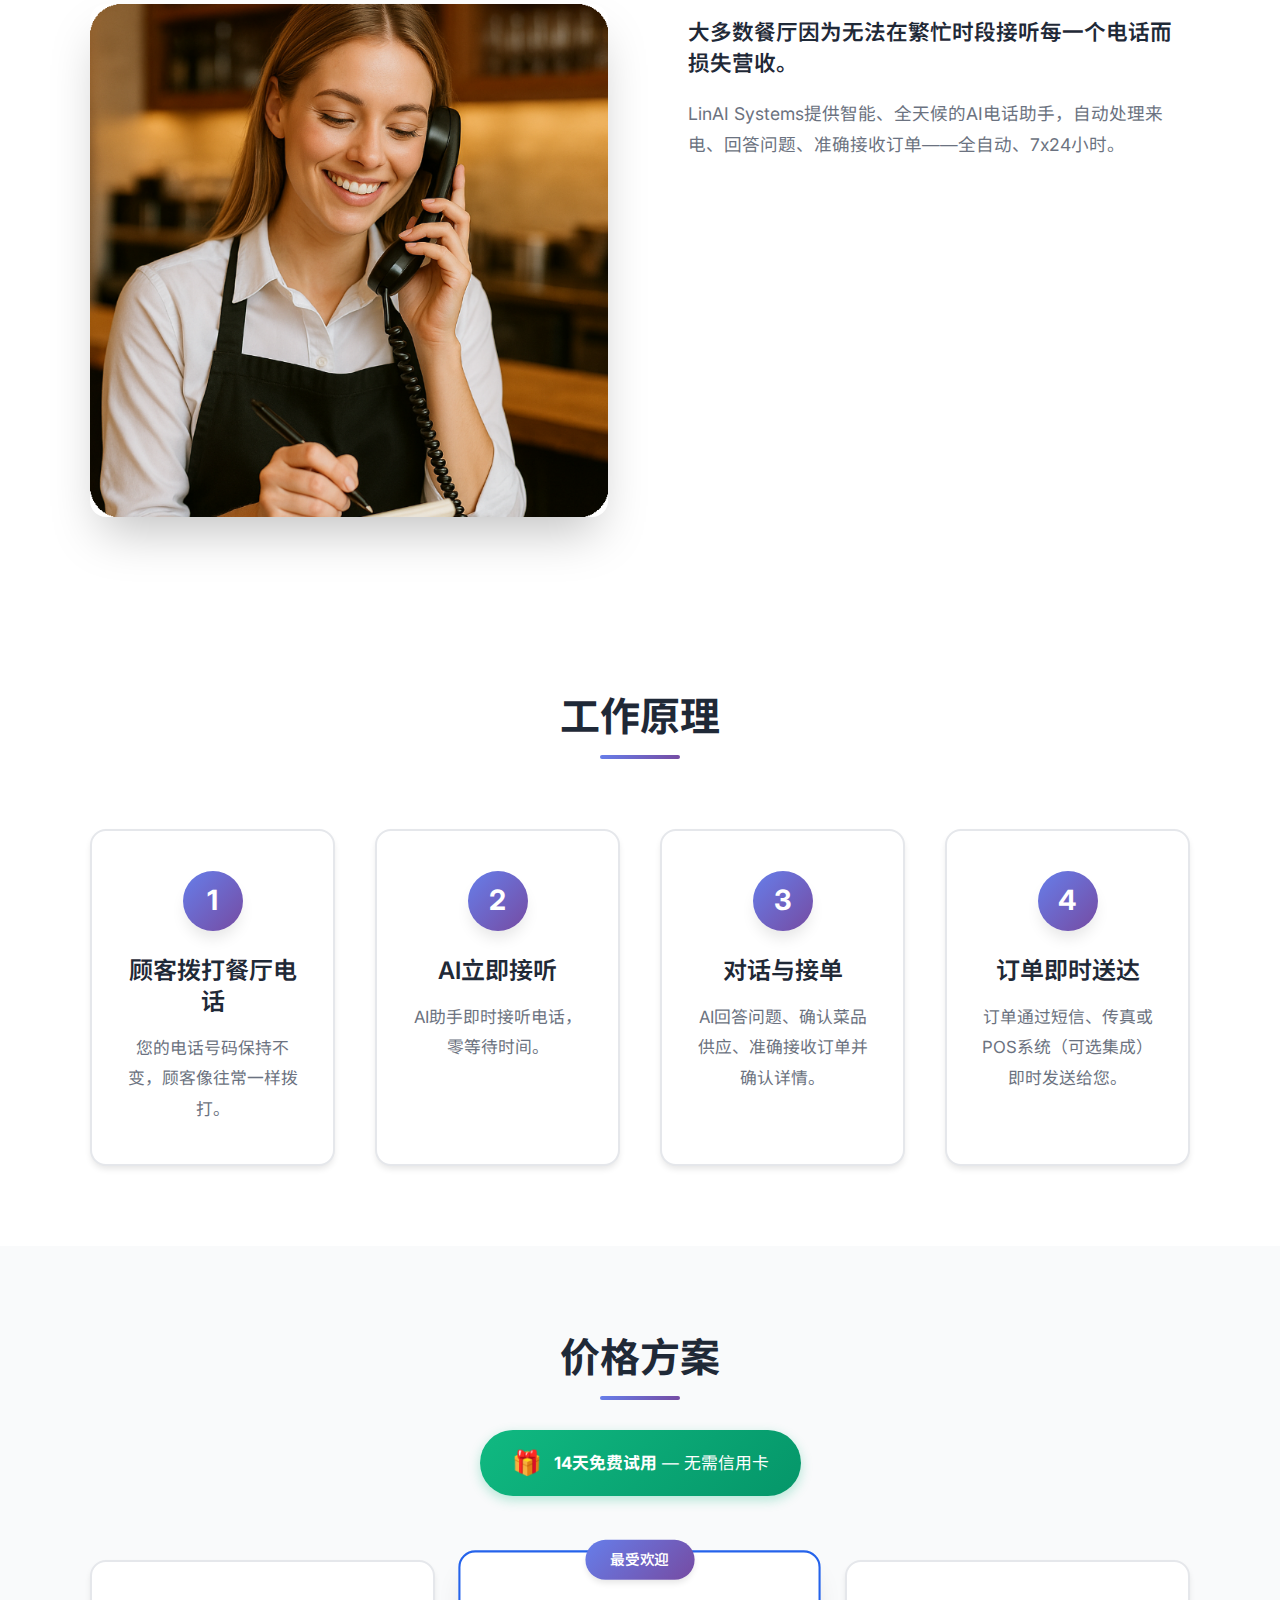
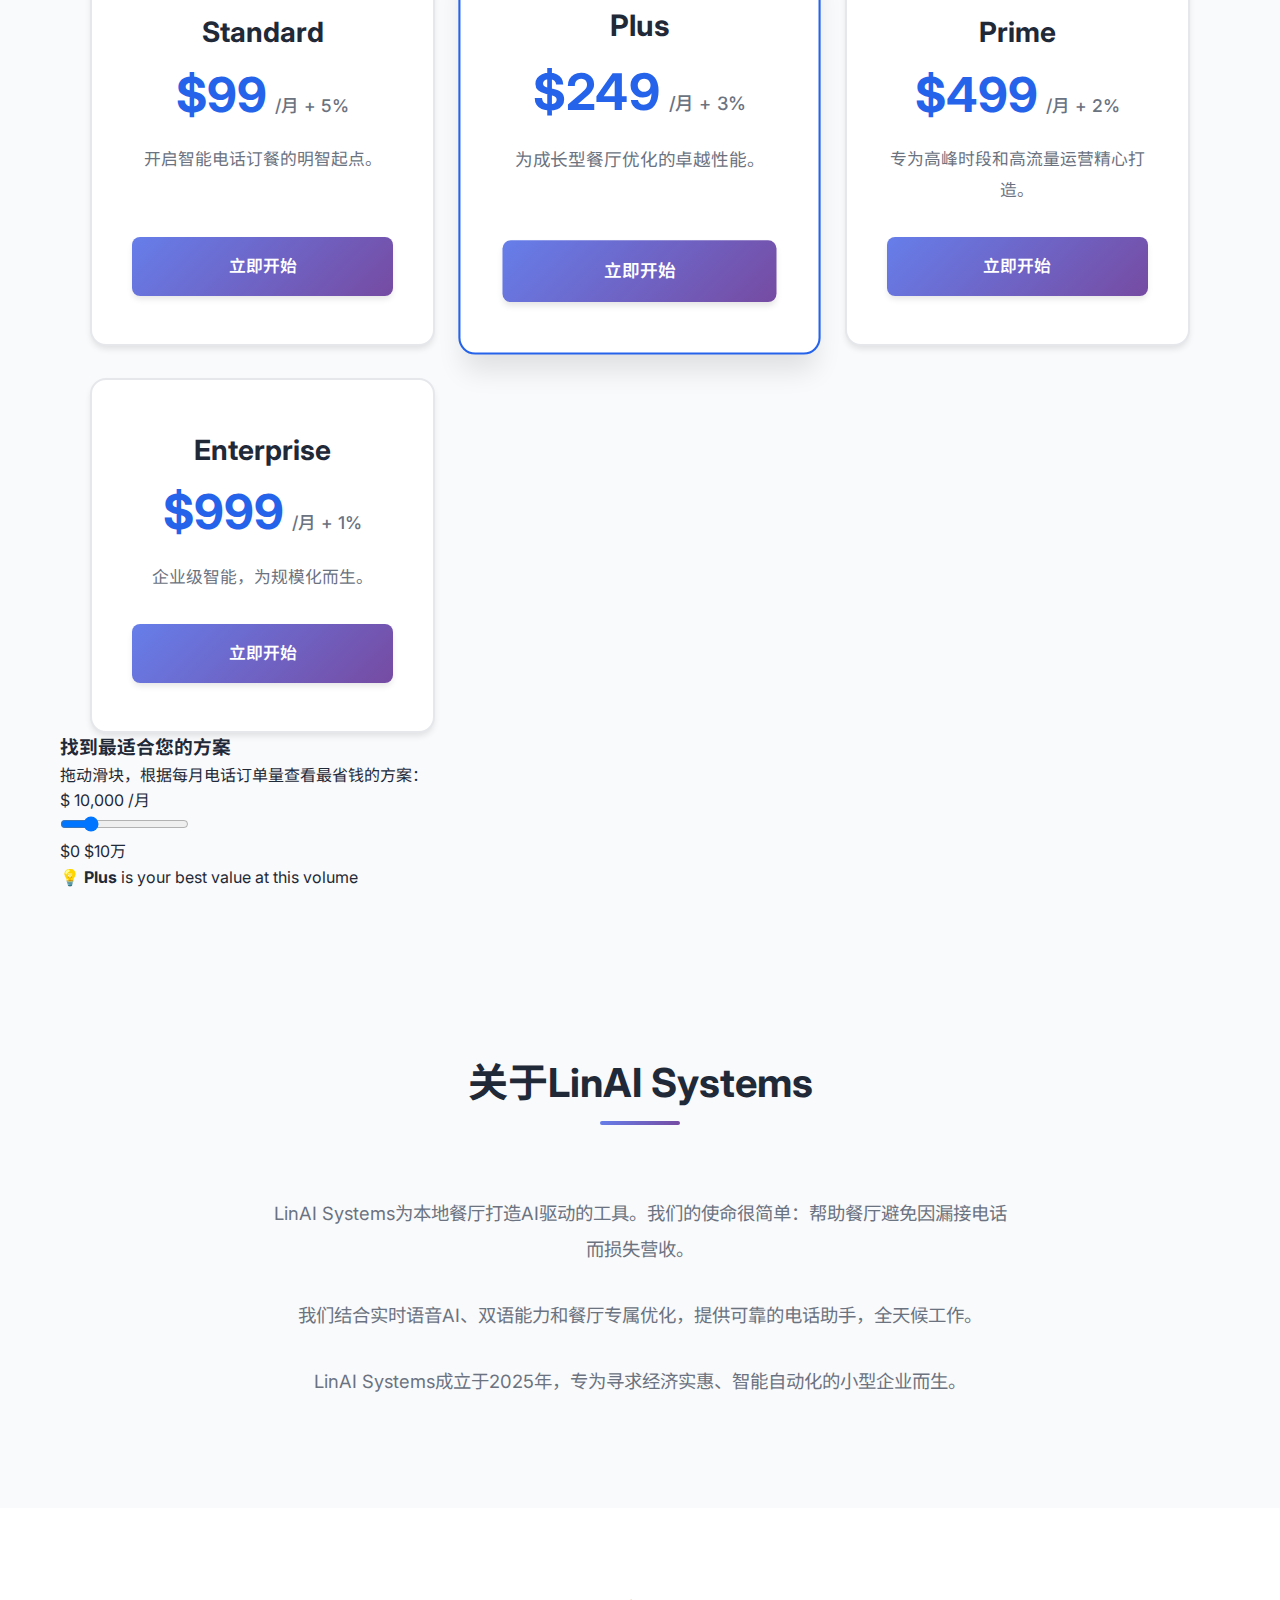
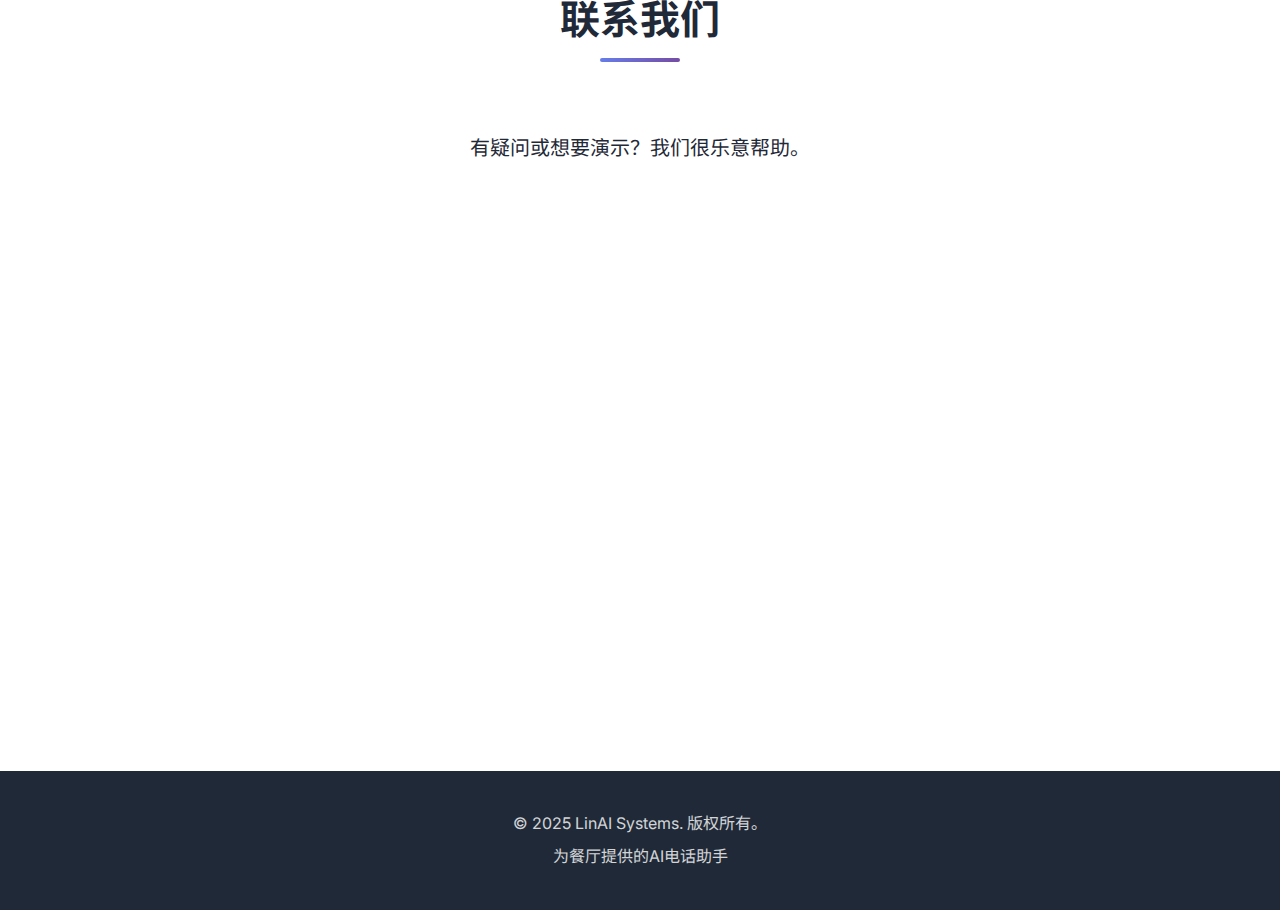
<file: zh/index.html>
<!DOCTYPE html>
<html lang="zh">
<head>
    <meta charset="UTF-8">
    <meta name="viewport" content="width=device-width, initial-scale=1.0">
    <meta name="description" content="LinAI Systems - 全天候智能AI电话助手，为餐厅接听电话、接收订单、提升营收。">
    <meta name="keywords" content="AI电话助手, 餐厅自动化, 电话订餐, AI接待员">
    <title>LinAI Systems - 再也不错过任何来电</title>
    <link rel="stylesheet" href="../css/styles.css">
    <link rel="preconnect" href="https://fonts.googleapis.com">
    <link rel="preconnect" href="https://fonts.gstatic.com" crossorigin>
    <link href="https://fonts.googleapis.com/css2?family=Inter:wght@300;400;600;700&family=Noto+Sans+SC:wght@300;400;600;700&display=swap" rel="stylesheet">
</head>
<body>
    <!-- Header -->
    <header class="header">
        <nav class="navbar">
            <div class="container">
                <div class="nav-brand">
                    <a href="#home">
                        <img src="../assets/images/logo.png" alt="LinAI Systems Logo" class="logo">
                        <span>LinAI Systems</span>
                    </a>
                </div>
                <ul class="nav-menu">
                    <li><a href="#home">首页</a></li>
                    <li><a href="#problems">痛点</a></li>
                    <li><a href="#solution">解决方案</a></li>
                    <li><a href="#how-it-works">工作原理</a></li>
                    <li><a href="#pricing">价格</a></li>
                    <li><a href="#about">关于我们</a></li>
                    <li><a href="#contact">联系我们</a></li>
                    <li><a href="../index.html" class="lang-switch">English</a></li>
                    <li><a href="../es/" class="lang-switch">Español</a></li>
                </ul>
                <div class="menu-toggle">
                    <span></span>
                    <span></span>
                    <span></span>
                </div>
            </div>
        </nav>
    </header>

    <!-- Hero Section -->
    <section id="home" class="hero">
        <div class="container">
            <div class="hero-content">
                <h1 class="hero-title">再也不错过任何来电</h1>
                <p class="hero-subtitle">全天候智能AI电话助手，为餐厅接听电话、接收订单、提升营收。</p>
                <div class="hero-cta">
                    <a href="#pricing" class="btn btn-primary">立即开始</a>
                    <a href="#solution" class="btn btn-secondary">了解更多</a>
                </div>
            </div>
        </div>
    </section>

    <!-- Problems Section -->
    <section id="problems" class="problems">
        <div class="container">
            <div class="section-header">
                <h2>餐厅在电话接听上的困扰</h2>
            </div>
            
            <div class="problems-grid">
                <!-- Problem 1 -->
                <div class="problem-card">
                    <div class="problem-icon">
                        <img src="../assets/images/missed-calls.jpg" alt="高峰期漏接电话">
                    </div>
                    <h3>高峰期漏接电话</h3>
                    <p>当员工忙于烹饪或服务时，电话无人接听——直接导致营收损失。</p>
                </div>

                <!-- Problem 2 -->
                <div class="problem-card">
                    <div class="problem-icon">
                        <img src="../assets/images/incorrect-orders.jpg" alt="订单错误或匆忙">
                    </div>
                    <h3>订单错误或匆忙</h3>
                    <p>高峰时段的电话对话容易造成混乱、错误，让顾客不满意。</p>
                </div>

                <!-- Problem 3 -->
                <div class="problem-card">
                    <div class="problem-icon">
                        <img src="../assets/images/language-barriers.jpg" alt="语言障碍">
                    </div>
                    <h3>语言障碍</h3>
                    <p>员工可能难以与来电者清晰沟通，导致错误或误解。</p>
                </div>
            </div>
        </div>
    </section>

    <!-- Solution Section -->
    <section id="solution" class="solution">
        <div class="container">
            <div class="section-header">
                <h2>我们的解决方案：永不漏接的AI助手</h2>
            </div>
            
            <div class="solution-content">
                <div class="solution-top">
                    <div class="solution-image">
                        <img src="../assets/images/solution.png" alt="AI电话助手解决方案">
                    </div>

                    <div class="solution-text">
                        <p class="solution-intro">大多数餐厅因为无法在繁忙时段接听每一个电话而损失营收。</p>
                        <p class="solution-description">LinAI Systems提供智能、全天候的AI电话助手，自动处理来电、回答问题、准确接收订单——全自动、7x24小时。</p>
                        
                        <div class="benefits">
                            <h3>为您的餐厅带来的优势：</h3>
                            <ul class="benefits-list">
                                <li>
                                    <span class="checkmark">■</span>
                                    <span>高峰期零漏接电话</span>
                                </li>
                                <li>
                                    <span class="checkmark">■</span>
                                    <span>准确接单，减少错误</span>
                                </li>
                                <li>
                                    <span class="checkmark">■</span>
                                    <span>降低人工成本，无需额外接线员</span>
                                </li>
                                <li>
                                    <span class="checkmark">■</span>
                                    <span>全天候服务，打烊后也能接单</span>
                                </li>
                                <li>
                                    <span class="checkmark">■</span>
                                    <span>多语言支持，沟通更顺畅</span>
                                </li>
                            </ul>
                        </div>
                    </div>
                </div>
            </div>
        </div>
    </section>

    <!-- How It Works Section -->
    <section id="how-it-works" class="how-it-works">
        <div class="container">
            <div class="section-header">
                <h2>工作原理</h2>
            </div>
            
            <div class="steps-grid">
                <!-- Step 1 -->
                <div class="step-card">
                    <div class="step-number">1</div>
                    <div class="step-content">
                        <h3>顾客拨打餐厅电话</h3>
                        <p>您的电话号码保持不变，顾客像往常一样拨打。</p>
                    </div>
                </div>

                <!-- Step 2 -->
                <div class="step-card">
                    <div class="step-number">2</div>
                    <div class="step-content">
                        <h3>AI立即接听</h3>
                        <p>AI助手即时接听电话，零等待时间。</p>
                    </div>
                </div>

                <!-- Step 3 -->
                <div class="step-card">
                    <div class="step-number">3</div>
                    <div class="step-content">
                        <h3>对话与接单</h3>
                        <p>AI回答问题、确认菜品供应、准确接收订单并确认详情。</p>
                    </div>
                </div>

                <!-- Step 4 -->
                <div class="step-card">
                    <div class="step-number">4</div>
                    <div class="step-content">
                        <h3>订单即时送达</h3>
                        <p>订单通过短信、传真或POS系统（可选集成）即时发送给您。</p>
                    </div>
                </div>
            </div>
        </div>
    </section>

    <!-- Pricing Section -->
    <section id="pricing" class="pricing">
        <div class="container">
            <div class="section-header">
                <h2>价格方案</h2>
                <div class="free-trial-banner">
                    <span class="trial-icon">🎁</span>
                    <span class="trial-text"><strong>14天免费试用</strong> — 无需信用卡</span>
                </div>
            </div>
            
            <div class="pricing-grid">
                <!-- Standard Plan -->
                <div class="pricing-card" data-plan="Standard">
                    <div class="plan-header">
                        <h3 class="plan-name">Standard</h3>
                        <div class="plan-price">
                            <span class="price-amount">$99</span>
                            <span class="price-period">/月 + 5%</span>
                        </div>
                    </div>
                    <p class="plan-description">开启智能电话订餐的明智起点。</p>
                    <a href="#contact" class="btn-plan">立即开始</a>
                </div>

                <!-- Plus Plan -->
                <div class="pricing-card featured" data-plan="Plus">
                    <div class="featured-badge">最受欢迎</div>
                    <div class="plan-header">
                        <h3 class="plan-name">Plus</h3>
                        <div class="plan-price">
                            <span class="price-amount">$249</span>
                            <span class="price-period">/月 + 3%</span>
                        </div>
                    </div>
                    <p class="plan-description">为成长型餐厅优化的卓越性能。</p>
                    <a href="#contact" class="btn-plan">立即开始</a>
                </div>

                <!-- Prime Plan -->
                <div class="pricing-card" data-plan="Prime">
                    <div class="plan-header">
                        <h3 class="plan-name">Prime</h3>
                        <div class="plan-price">
                            <span class="price-amount">$499</span>
                            <span class="price-period">/月 + 2%</span>
                        </div>
                    </div>
                    <p class="plan-description">专为高峰时段和高流量运营精心打造。</p>
                    <a href="#contact" class="btn-plan">立即开始</a>
                </div>

                <!-- Enterprise Plan -->
                <div class="pricing-card" data-plan="Enterprise">
                    <div class="plan-header">
                        <h3 class="plan-name">Enterprise</h3>
                        <div class="plan-price">
                            <span class="price-amount">$999</span>
                            <span class="price-period">/月 + 1%</span>
                        </div>
                    </div>
                    <p class="plan-description">企业级智能，为规模化而生。</p>
                    <a href="#contact" class="btn-plan">立即开始</a>
                </div>
            </div>

            <!-- Pricing Calculator -->
            <div class="pricing-calculator">
                <h3>找到最适合您的方案</h3>
                <p>拖动滑块，根据每月电话订单量查看最省钱的方案：</p>
                <div class="calculator-slider">
                    <div class="slider-value">
                        <span class="currency-symbol">$</span>
                        <span id="revenueDisplay">10,000</span>
                        <span class="value-label">/月</span>
                    </div>
                    <input type="range" id="monthlyRevenue" min="0" max="100" value="20">
                    <div class="slider-range">
                        <span>$0</span>
                        <span>$10万</span>
                    </div>
                </div>
                <div id="calculatorResult" class="calculator-result"></div>
            </div>
        </div>
    </section>

    <!-- About Section -->
    <section id="about" class="about">
        <div class="container">
            <div class="section-header">
                <h2>关于LinAI Systems</h2>
            </div>
            
            <div class="about-content">
                <p>LinAI Systems为本地餐厅打造AI驱动的工具。我们的使命很简单：帮助餐厅避免因漏接电话而损失营收。</p>
                <p>我们结合实时语音AI、双语能力和餐厅专属优化，提供可靠的电话助手，全天候工作。</p>
                <p>LinAI Systems成立于2025年，专为寻求经济实惠、智能自动化的小型企业而生。</p>
            </div>
        </div>
    </section>

    <!-- Contact Section -->
    <section id="contact" class="contact">
        <div class="container">
            <div class="section-header">
                <h2>联系我们</h2>
            </div>
            
            <div class="contact-content">
                <p class="contact-intro">有疑问或想要演示？我们很乐意帮助。</p>
                
                <div class="contact-info">
                    <div class="contact-item">
                        <span class="contact-icon">📞</span>
                        <div class="contact-details">
                            <strong>电话：</strong>
                            <a href="tel:270-207-0538">270-207-0538</a>
                        </div>
                    </div>
                    
                    <div class="contact-item">
                        <span class="contact-icon">📧</span>
                        <div class="contact-details">
                            <strong>邮箱：</strong>
                            <a href="mailto:info@linaisystems.com">info@linaisystems.com</a>
                        </div>
                    </div>
                    
                    <div class="contact-item">
                        <span class="contact-icon">🌐</span>
                        <div class="contact-details">
                            <strong>网站：</strong>
                            <a href="http://www.linaisystems.com" target="_blank" rel="noopener">www.linaisystems.com</a>
                        </div>
                    </div>
                    
                    <div class="contact-item">
                        <span class="contact-icon">📍</span>
                        <div class="contact-details">
                            <strong>地址：</strong>
                            <span>美国乔治亚州</span>
                        </div>
                    </div>
                </div>
            </div>
        </div>
    </section>

    <!-- Footer -->
    <footer class="footer">
        <div class="container">
            <div class="footer-content">
                <p>&copy; 2025 LinAI Systems. 版权所有。</p>
                <p>为餐厅提供的AI电话助手</p>
            </div>
        </div>
    </footer>

    <script src="../js/script.js"></script>
    <script>
        // Save language preference when user visits this page
        localStorage.setItem('preferredLanguage', 'zh');
        localStorage.setItem('hasVisited', 'true');
    </script>
</body>
</html>
</file>
<file: css/styles.css>
/* ===========================
   CSS Variables and Reset
   =========================== */
:root {
    --primary-color: #2563eb;
    --secondary-color: #1e40af;
    --accent-color: #3b82f6;
    --text-dark: #1f2937;
    --text-light: #6b7280;
    --bg-light: #f9fafb;
    --bg-white: #ffffff;
    --border-color: #e5e7eb;
    --success-color: #10b981;
    --gradient-1: linear-gradient(135deg, #667eea 0%, #764ba2 100%);
    --gradient-2: linear-gradient(135deg, #f093fb 0%, #f5576c 100%);
    --shadow-sm: 0 1px 2px 0 rgba(0, 0, 0, 0.05);
    --shadow-md: 0 4px 6px -1px rgba(0, 0, 0, 0.1);
    --shadow-lg: 0 10px 15px -3px rgba(0, 0, 0, 0.1);
    --shadow-xl: 0 20px 25px -5px rgba(0, 0, 0, 0.1);
    --shadow-2xl: 0 25px 50px -12px rgba(0, 0, 0, 0.25);
}

* {
    margin: 0;
    padding: 0;
    box-sizing: border-box;
}

html {
    scroll-behavior: smooth;
}

body {
    font-family: 'Inter', 'Noto Sans SC', -apple-system, BlinkMacSystemFont, 'Segoe UI', Roboto, Oxygen, Ubuntu, Cantarell, sans-serif;
    line-height: 1.6;
    color: var(--text-dark);
    background-color: var(--bg-white);
}

.container {
    max-width: 1200px;
    margin: 0 auto;
    padding: 0 20px;
}

/* ===========================
   Header and Navigation
   =========================== */
.header {
    background-color: var(--bg-white);
    box-shadow: var(--shadow-sm);
    position: sticky;
    top: 0;
    z-index: 1000;
}

.navbar {
    padding: 1rem 0;
}

.navbar .container {
    display: flex;
    justify-content: space-between;
    align-items: center;
}

.nav-brand a {
    display: flex;
    align-items: center;
    gap: 0.75rem;
    font-size: 1.5rem;
    font-weight: 700;
    color: var(--primary-color);
    text-decoration: none;
    transition: color 0.3s ease;
}

.nav-brand .logo {
    height: 45px;
    width: 45px;
    object-fit: contain;
}

.nav-brand a:hover {
    color: var(--secondary-color);
}

.nav-menu {
    display: flex;
    list-style: none;
    gap: 2rem;
}

.nav-menu a {
    color: var(--text-dark);
    text-decoration: none;
    font-weight: 500;
    transition: color 0.3s ease;
    position: relative;
}

.nav-menu a:hover {
    color: var(--primary-color);
}

.nav-menu a::after {
    content: '';
    position: absolute;
    width: 0;
    height: 2px;
    bottom: -5px;
    left: 0;
    background-color: var(--primary-color);
    transition: width 0.3s ease;
}

.nav-menu a:hover::after {
    width: 100%;
}

.nav-menu .lang-switch {
    background: var(--gradient-1);
    color: white;
    padding: 0.5rem 1rem;
    border-radius: 6px;
    font-weight: 600;
}

.nav-menu .lang-switch:hover {
    opacity: 0.9;
}

.nav-menu .lang-switch::after {
    display: none;
}

.menu-toggle {
    display: none;
    flex-direction: column;
    cursor: pointer;
}

.menu-toggle span {
    width: 25px;
    height: 3px;
    background-color: var(--text-dark);
    margin: 3px 0;
    transition: 0.3s;
}

/* ===========================
   Hero Section
   =========================== */
.hero {
    background: var(--gradient-1);
    color: white;
    padding: 10rem 0 8rem;
    text-align: center;
    position: relative;
    overflow: hidden;
}

.hero::before {
    content: '';
    position: absolute;
    top: 0;
    left: 0;
    right: 0;
    bottom: 0;
    background: url('data:image/svg+xml,<svg width="100" height="100" xmlns="http://www.w3.org/2000/svg"><circle cx="50" cy="50" r="1" fill="white" opacity="0.1"/></svg>');
    opacity: 0.3;
}

.hero-content {
    max-width: 800px;
    margin: 0 auto;
    position: relative;
    z-index: 1;
}

.hero-title {
    font-size: 4rem;
    font-weight: 700;
    margin-bottom: 1.5rem;
    line-height: 1.2;
    text-shadow: 0 2px 4px rgba(0, 0, 0, 0.1);
    letter-spacing: -0.02em;
}

.hero-subtitle {
    font-size: 1.25rem;
    margin-bottom: 2.5rem;
    opacity: 0.95;
    line-height: 1.8;
}

.hero-cta {
    display: flex;
    gap: 1rem;
    justify-content: center;
    flex-wrap: wrap;
}

.btn {
    display: inline-block;
    padding: 1rem 2rem;
    font-size: 1.1rem;
    font-weight: 600;
    text-decoration: none;
    border-radius: 8px;
    transition: all 0.3s ease;
    border: 2px solid transparent;
}

.btn-primary {
    background-color: var(--bg-white);
    color: var(--primary-color);
    box-shadow: var(--shadow-md);
}

.btn-primary:hover {
    background-color: var(--bg-light);
    transform: translateY(-3px);
    box-shadow: var(--shadow-xl);
}

.btn-secondary {
    background-color: rgba(255, 255, 255, 0.1);
    color: white;
    border-color: white;
    backdrop-filter: blur(10px);
}

.btn-secondary:hover {
    background-color: rgba(255, 255, 255, 0.2);
    transform: translateY(-3px);
    box-shadow: 0 10px 25px rgba(0, 0, 0, 0.2);
}

/* ===========================
   Section Styles
   =========================== */
section {
    padding: 5rem 0;
}

.section-header {
    text-align: center;
    margin-bottom: 4rem;
    display: flex;
    flex-direction: column;
    align-items: center;
}

.section-header h2 {
    font-size: 2.5rem;
    font-weight: 700;
    color: var(--text-dark);
    margin-bottom: 1rem;
    position: relative;
    display: inline-block;
}

.section-header h2::after {
    content: '';
    position: absolute;
    bottom: -10px;
    left: 50%;
    transform: translateX(-50%);
    width: 80px;
    height: 4px;
    background: var(--gradient-1);
    border-radius: 2px;
}

/* ===========================
   Problems Section
   =========================== */
.problems {
    background-color: var(--bg-light);
}

.problems-grid {
    display: grid;
    grid-template-columns: repeat(auto-fit, minmax(300px, 1fr));
    gap: 2rem;
    margin-bottom: 3rem;
}

.problem-card {
    background-color: var(--bg-white);
    padding: 2rem;
    border-radius: 16px;
    box-shadow: var(--shadow-md);
    transition: all 0.3s ease;
    border: 1px solid transparent;
}

.problem-card:hover {
    transform: translateY(-8px);
    box-shadow: var(--shadow-2xl);
    border-color: var(--primary-color);
}

.problem-icon {
    width: 100%;
    height: 220px;
    margin-bottom: 1.5rem;
    overflow: hidden;
    border-radius: 12px;
    box-shadow: var(--shadow-md);
}

.problem-icon img {
    width: 100%;
    height: 100%;
    object-fit: cover;
    transition: transform 0.3s ease;
}

.problem-card:hover .problem-icon img {
    transform: scale(1.05);
}

.problem-card h3 {
    font-size: 1.5rem;
    font-weight: 600;
    color: var(--text-dark);
    margin-bottom: 1rem;
}

.problem-card p {
    color: var(--text-light);
    line-height: 1.8;
}

.problem-summary {
    margin-top: 3rem;
    text-align: center;
}

.problem-summary img {
    max-width: 100%;
    height: auto;
    border-radius: 12px;
    box-shadow: var(--shadow-lg);
}

/* ===========================
   Solution Section
   =========================== */
.solution {
    background-color: var(--bg-white);
}

.solution-content {
    max-width: 1100px;
    margin: 0 auto;
}

.solution-top {
    display: grid;
    grid-template-columns: 1fr 1fr;
    gap: 4rem;
    align-items: center;
}

.solution-text {
    padding-left: 1rem;
}

.solution-intro {
    font-size: 1.35rem;
    font-weight: 600;
    color: var(--text-dark);
    margin-bottom: 1.25rem;
    line-height: 1.4;
}

.solution-description {
    font-size: 1.1rem;
    color: var(--text-light);
    line-height: 1.8;
    margin-bottom: 2rem;
}

.solution-image {
    text-align: center;
}

.solution-image img {
    max-width: 100%;
    width: 100%;
    height: auto;
    border-radius: 16px;
    box-shadow: var(--shadow-2xl);
    transition: transform 0.3s ease;
}

.solution-image img:hover {
    transform: scale(1.02);
}

@media (max-width: 768px) {
    .solution-top {
        grid-template-columns: 1fr;
        gap: 2rem;
    }
    
    .solution-text {
        padding-left: 0;
    }
}

.benefits {
    background: transparent;
    padding: 0;
    border-radius: 0;
    box-shadow: none;
    border: none;
}

.benefits::before {
    display: none;
}

.benefits h3 {
    font-size: 1.5rem;
    font-weight: 600;
    color: var(--text-dark);
    margin-bottom: 1.25rem;
}

.benefits-list {
    list-style: none;
}

.benefits-list li {
    display: flex;
    align-items: flex-start;
    gap: 1rem;
    margin-bottom: 1.25rem;
    font-size: 1.1rem;
    color: var(--text-dark);
}

.benefits-list .checkmark {
    color: var(--success-color);
    font-size: 1.25rem;
    font-weight: 700;
}

/* ===========================
   Pricing Section
   =========================== */
.pricing {
    background-color: var(--bg-light);
}

.free-trial-banner {
    display: inline-flex;
    align-items: center;
    gap: 0.75rem;
    background: linear-gradient(135deg, #10b981 0%, #059669 100%);
    color: white;
    padding: 0.875rem 2rem;
    border-radius: 50px;
    margin-top: 1.5rem;
    box-shadow: 0 4px 12px rgba(16, 185, 129, 0.3);
    font-size: 1.05rem;
    animation: pulse 2s ease-in-out infinite;
}

.trial-icon {
    font-size: 1.5rem;
}

.trial-text strong {
    font-weight: 700;
}

@keyframes pulse {
    0%, 100% {
        transform: scale(1);
        box-shadow: 0 4px 12px rgba(16, 185, 129, 0.3);
    }
    50% {
        transform: scale(1.02);
        box-shadow: 0 6px 16px rgba(16, 185, 129, 0.4);
    }
}

.pricing-grid {
    display: grid;
    grid-template-columns: repeat(auto-fit, minmax(300px, 1fr));
    gap: 2rem;
    max-width: 1100px;
    margin: 0 auto;
}

.pricing-card {
    background-color: var(--bg-white);
    padding: 3rem 2.5rem;
    border-radius: 16px;
    box-shadow: var(--shadow-md);
    transition: all 0.3s ease;
    border: 2px solid var(--border-color);
    text-align: center;
    position: relative;
    display: flex;
    flex-direction: column;
}

.pricing-card:hover {
    transform: translateY(-8px);
    box-shadow: var(--shadow-2xl);
    border-color: var(--primary-color);
}

.pricing-card.featured {
    border-color: var(--primary-color);
    box-shadow: var(--shadow-xl);
    transform: scale(1.05);
}

.pricing-card.featured:hover {
    transform: scale(1.05) translateY(-8px);
}

.featured-badge {
    position: absolute;
    top: -12px;
    left: 50%;
    transform: translateX(-50%);
    background: var(--gradient-1);
    color: white;
    padding: 0.5rem 1.5rem;
    border-radius: 20px;
    font-size: 0.875rem;
    font-weight: 600;
    box-shadow: var(--shadow-md);
}

.plan-header {
    margin-bottom: 1.5rem;
}

.plan-name {
    font-size: 1.75rem;
    font-weight: 700;
    color: var(--text-dark);
    margin-bottom: 1rem;
}

.plan-price {
    display: flex;
    align-items: baseline;
    justify-content: center;
    gap: 0.5rem;
}

.price-amount {
    font-size: 3rem;
    font-weight: 700;
    color: var(--primary-color);
    line-height: 1;
}

.price-period {
    font-size: 1.1rem;
    color: var(--text-light);
    font-weight: 500;
}

.plan-description {
    color: var(--text-light);
    line-height: 1.8;
    font-size: 1.05rem;
    margin-bottom: 2rem;
    flex-grow: 1;
}

.btn-plan {
    display: inline-block;
    padding: 1rem 2.5rem;
    background: var(--gradient-1);
    color: white;
    text-decoration: none;
    border-radius: 8px;
    font-weight: 600;
    font-size: 1.05rem;
    transition: all 0.3s ease;
    box-shadow: var(--shadow-md);
}

.btn-plan:hover {
    transform: translateY(-2px);
    box-shadow: var(--shadow-xl);
    opacity: 0.9;
}

@media (max-width: 768px) {
    .pricing-grid {
        grid-template-columns: 1fr;
    }
    
    .pricing-card.featured {
        transform: scale(1);
    }
    
    .pricing-card.featured:hover {
        transform: translateY(-8px);
    }
}

/* ===========================
   About Section
   =========================== */
.about {
    background-color: var(--bg-light);
}

.about-content {
    max-width: 800px;
    margin: 0 auto;
    text-align: center;
}

.about-content p {
    font-size: 1.15rem;
    color: var(--text-light);
    line-height: 2;
    margin-bottom: 1.8rem;
    max-width: 750px;
    margin-left: auto;
    margin-right: auto;
}

/* ===========================
   How It Works Section
   =========================== */
.how-it-works {
    background-color: var(--bg-white);
    position: relative;
}

.steps-grid {
    display: grid;
    grid-template-columns: repeat(auto-fit, minmax(280px, 1fr));
    gap: 2.5rem;
    max-width: 1100px;
    margin: 0 auto;
    position: relative;
}

.step-card {
    background-color: var(--bg-white);
    padding: 2.5rem 2rem;
    border-radius: 16px;
    box-shadow: var(--shadow-md);
    transition: all 0.3s ease;
    border: 2px solid var(--border-color);
    position: relative;
    text-align: center;
}

.step-card:hover {
    transform: translateY(-8px);
    box-shadow: var(--shadow-2xl);
    border-color: var(--primary-color);
}

.step-number {
    width: 60px;
    height: 60px;
    margin: 0 auto 1.5rem;
    background: var(--gradient-1);
    color: white;
    border-radius: 50%;
    display: flex;
    align-items: center;
    justify-content: center;
    font-size: 1.75rem;
    font-weight: 700;
    box-shadow: var(--shadow-lg);
}

.step-content h3 {
    font-size: 1.5rem;
    font-weight: 600;
    color: var(--text-dark);
    margin-bottom: 1rem;
    line-height: 1.3;
}

.step-content p {
    color: var(--text-light);
    line-height: 1.8;
    font-size: 1.05rem;
}

@media (min-width: 769px) {
    .steps-grid {
        grid-template-columns: repeat(2, 1fr);
    }
}

@media (min-width: 1200px) {
    .steps-grid {
        grid-template-columns: repeat(4, 1fr);
    }
}

/* ===========================
   Contact Section
   =========================== */
.contact {
    background-color: var(--bg-white);
}

.contact-content {
    max-width: 700px;
    margin: 0 auto;
    text-align: center;
}

.contact-intro {
    font-size: 1.25rem;
    color: var(--text-dark);
    margin-bottom: 3rem;
}

.contact-info {
    display: grid;
    grid-template-columns: repeat(auto-fit, minmax(250px, 1fr));
    gap: 2rem;
}

.contact-item {
    background-color: var(--bg-white);
    padding: 2.5rem;
    border-radius: 16px;
    box-shadow: var(--shadow-md);
    transition: all 0.3s ease;
    border: 2px solid var(--border-color);
}

.contact-item:hover {
    transform: translateY(-5px);
    box-shadow: var(--shadow-xl);
    border-color: var(--primary-color);
}

.contact-icon {
    font-size: 2.5rem;
    display: block;
    margin-bottom: 1rem;
}

.contact-details {
    display: flex;
    flex-direction: column;
    gap: 0.5rem;
}

.contact-details strong {
    color: var(--text-dark);
    font-weight: 600;
}

.contact-details a {
    color: var(--primary-color);
    text-decoration: none;
    transition: color 0.3s ease;
}

.contact-details a:hover {
    color: var(--secondary-color);
}

.contact-details span {
    color: var(--text-light);
}

/* ===========================
   Footer
   =========================== */
.footer {
    background-color: var(--text-dark);
    color: white;
    padding: 2rem 0;
    text-align: center;
}

.footer-content p {
    margin: 0.5rem 0;
    opacity: 0.8;
}

/* ===========================
   Responsive Design
   =========================== */
@media (max-width: 768px) {
    .nav-menu {
        position: fixed;
        left: -100%;
        top: 70px;
        flex-direction: column;
        background-color: var(--bg-white);
        width: 100%;
        text-align: center;
        transition: 0.3s;
        box-shadow: var(--shadow-lg);
        padding: 2rem 0;
    }

    .nav-menu.active {
        left: 0;
    }

    .menu-toggle {
        display: flex;
    }

    .hero-title {
        font-size: 2.5rem;
    }

    .hero-subtitle {
        font-size: 1.1rem;
    }

    .section-header h2 {
        font-size: 2rem;
    }

    .problems-grid {
        grid-template-columns: 1fr;
    }

    .contact-info {
        grid-template-columns: 1fr;
    }

    .hero-cta {
        flex-direction: column;
        align-items: center;
    }

    .btn {
        width: 100%;
        max-width: 300px;
    }
}

@media (max-width: 480px) {
    .hero-title {
        font-size: 2rem;
    }

    .hero {
        padding: 5rem 0 3rem;
    }

    section {
        padding: 3rem 0;
    }
}

/* ===========================
   Animations
   =========================== */
@keyframes fadeInUp {
    from {
        opacity: 0;
        transform: translateY(20px);
    }
    to {
        opacity: 1;
        transform: translateY(0);
    }
}

.hero-content,
.problem-card,
.benefits,
.contact-item {
    animation: fadeInUp 0.6s ease-out;
}
</file>
